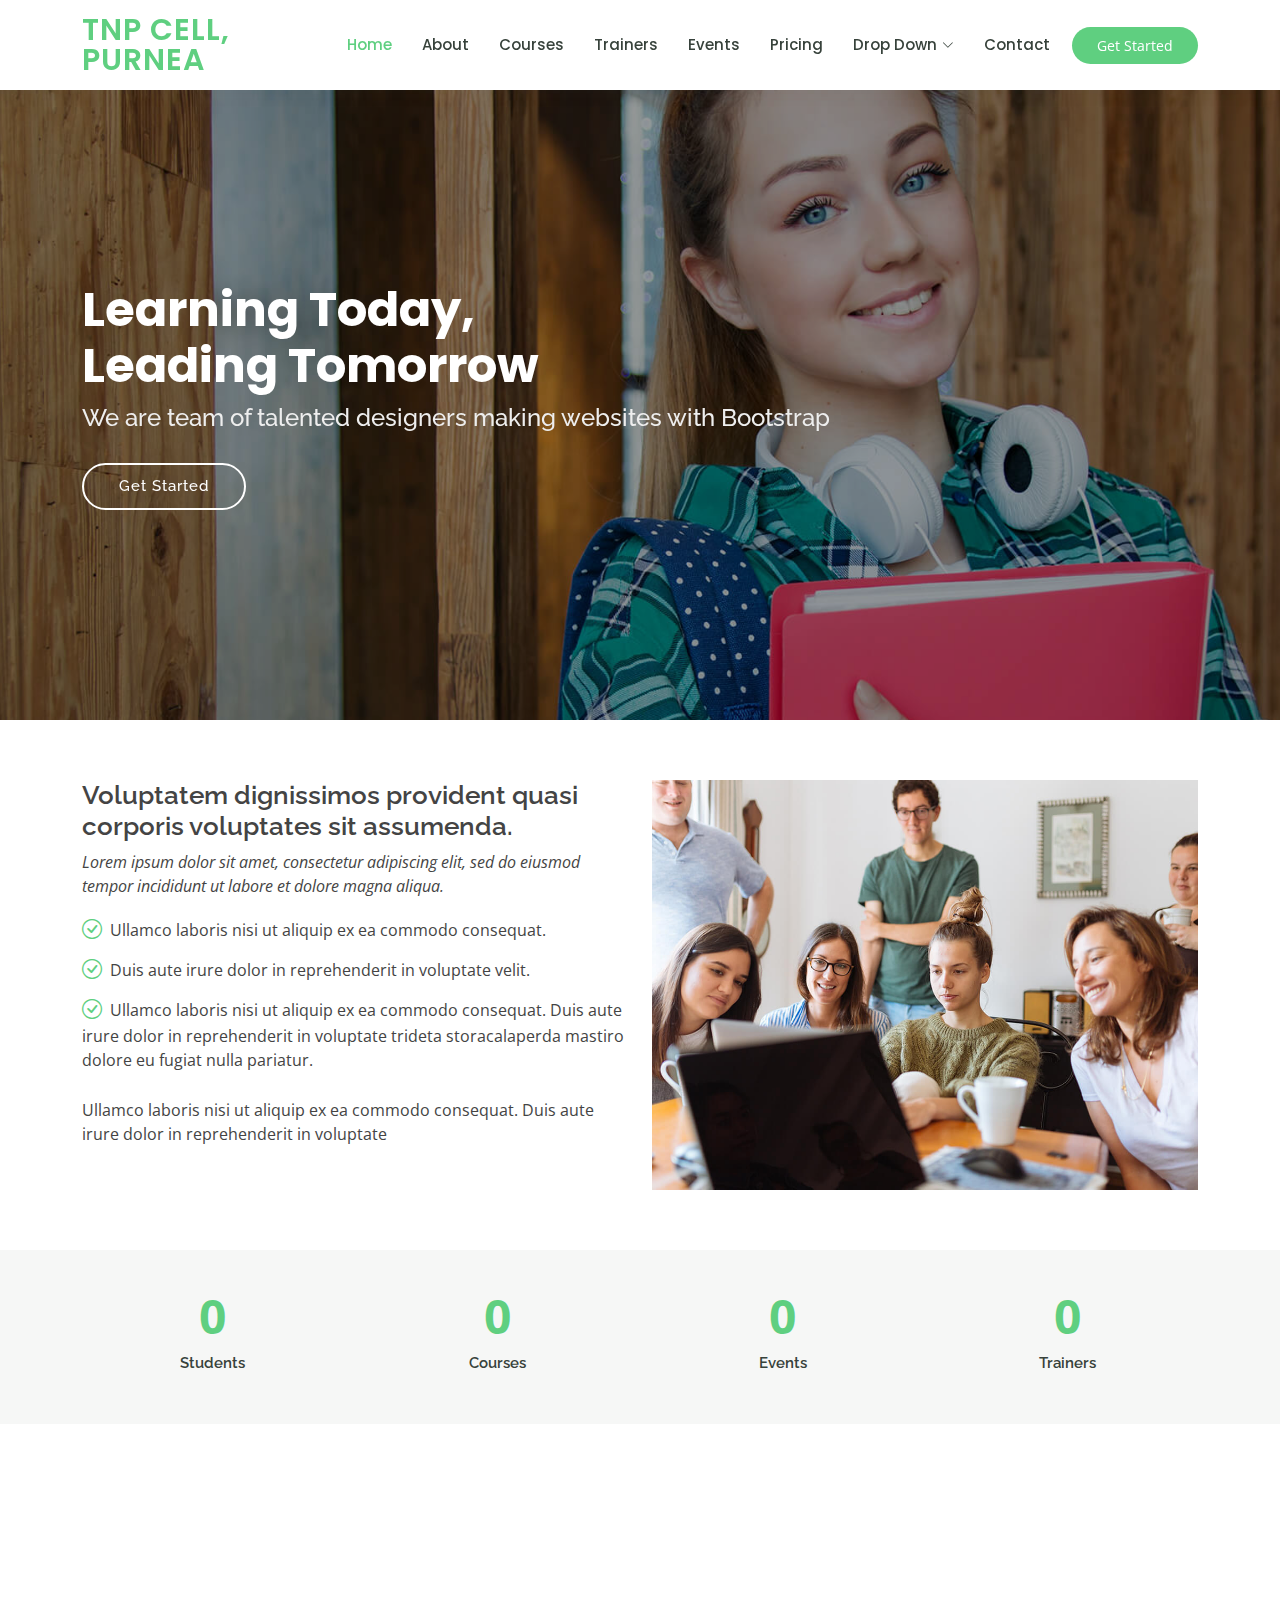
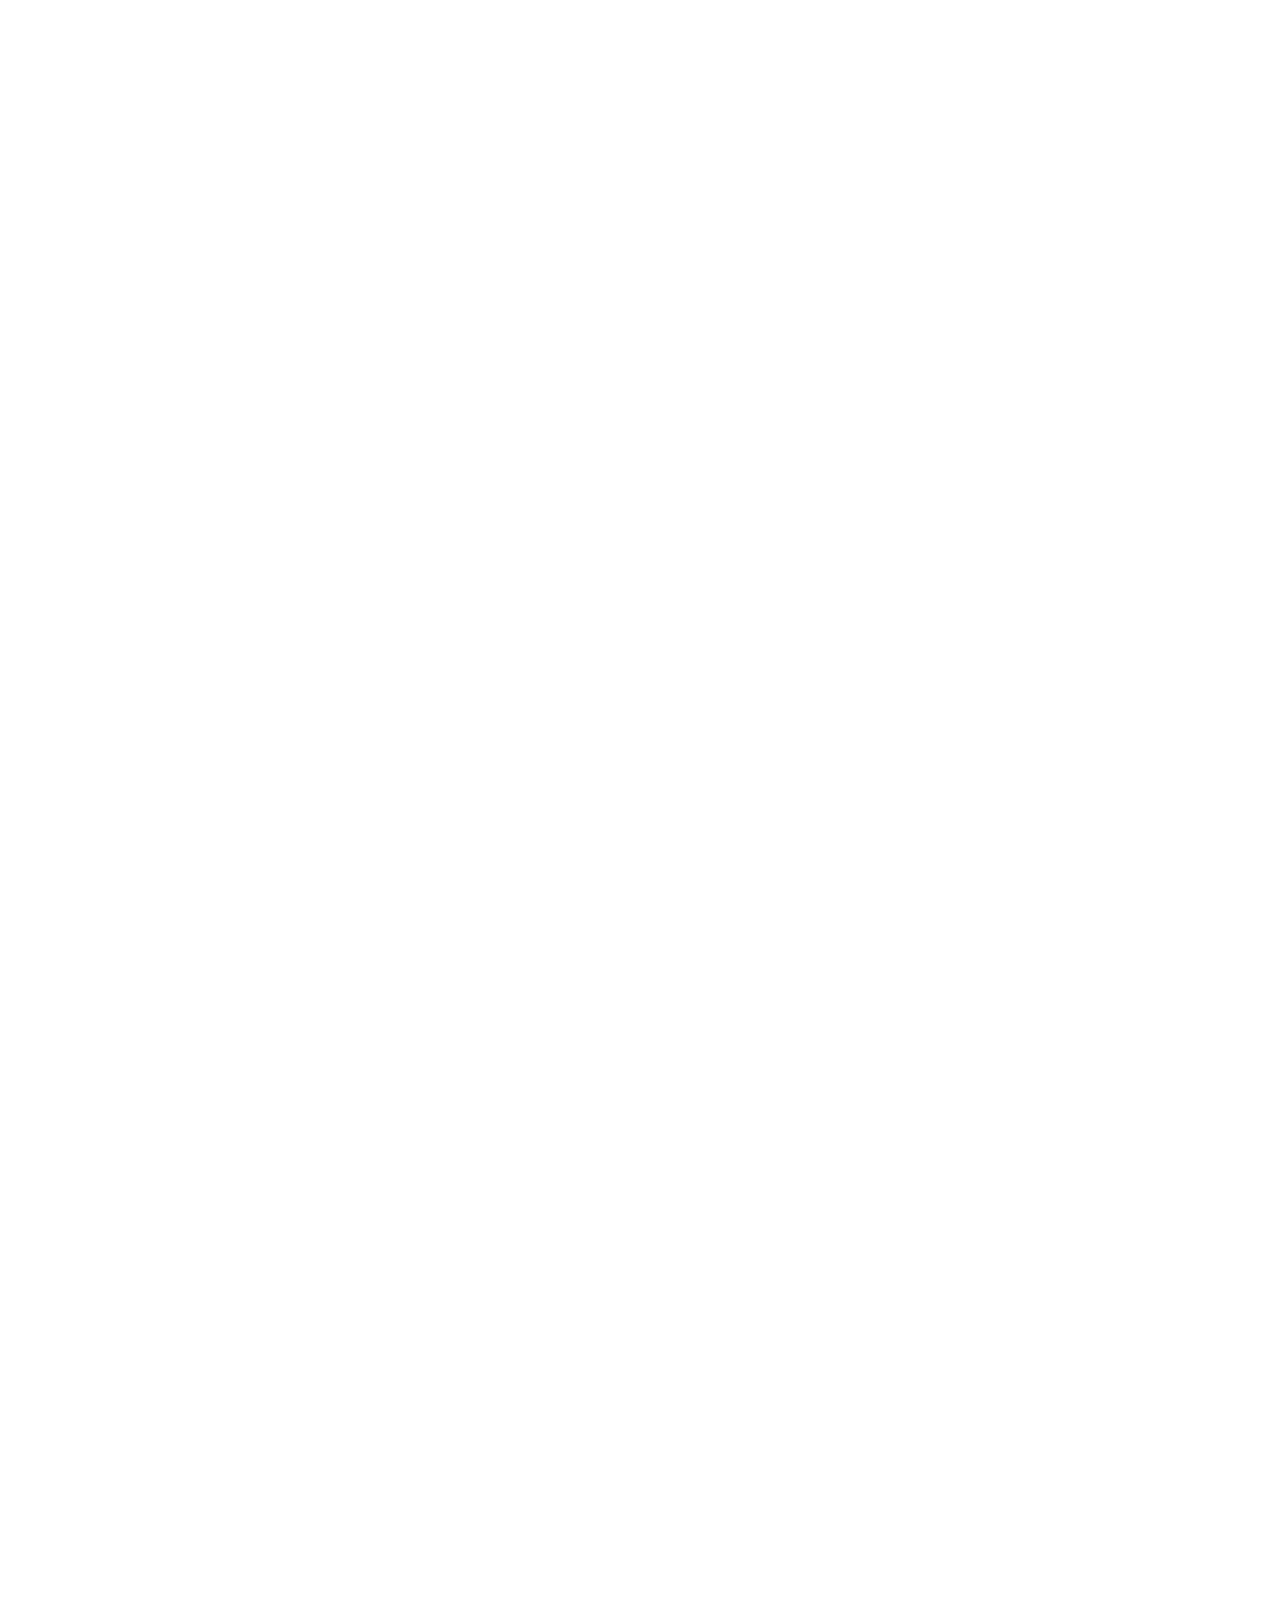
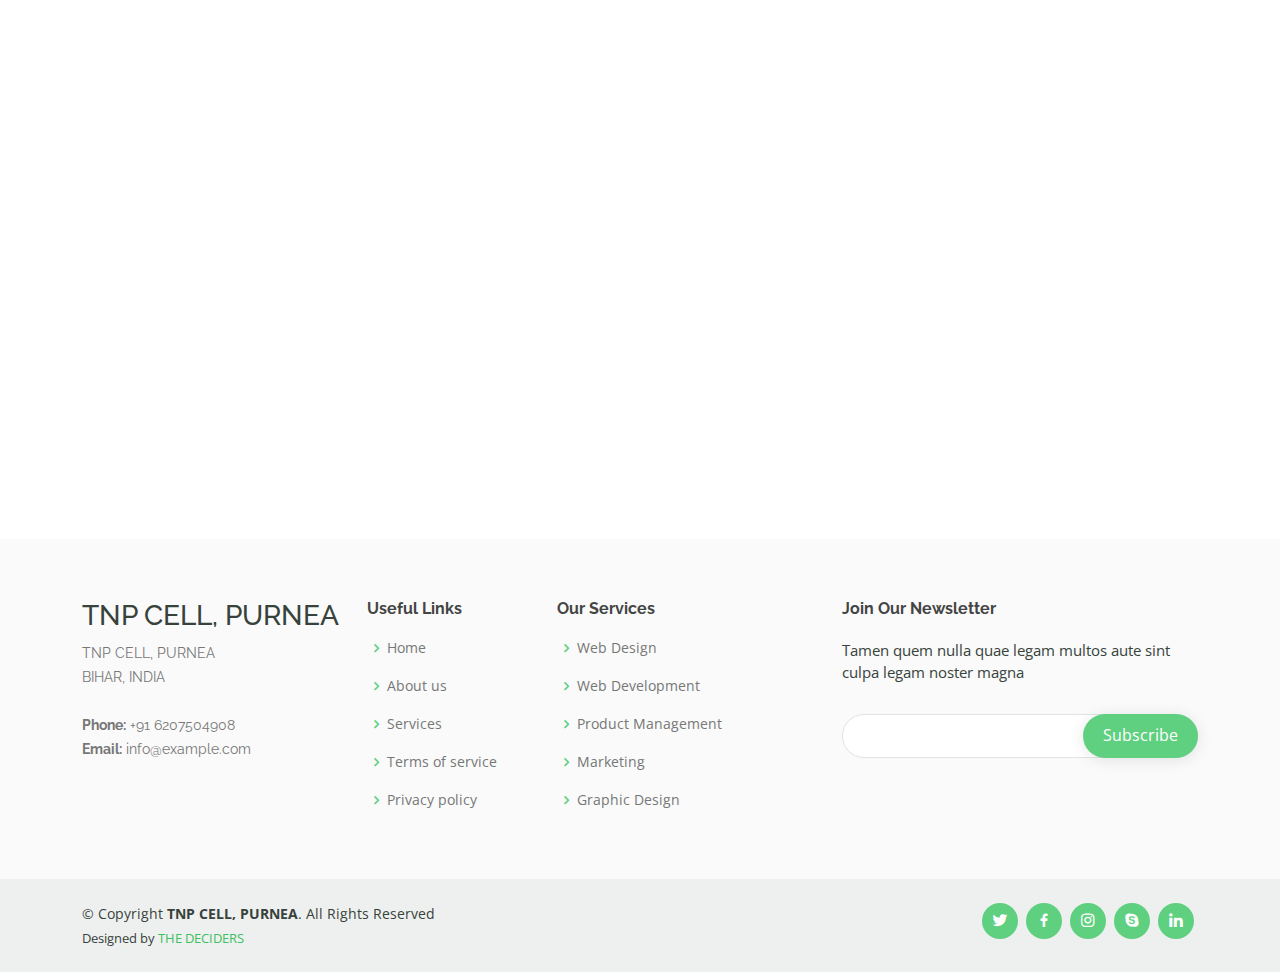
<file: index.html>
<!DOCTYPE html>
<html lang="en">
  <head>
    <meta charset="utf-8" />
    <meta content="width=device-width, initial-scale=1.0" name="viewport" />

    <title>TNP CELL, PURNEA - Home</title>
    <meta content="" name="description" />
    <meta content="" name="keywords" />

    <!-- Favicons -->
    <link href="assets/img/logo.png" rel="icon" />
    <link href="assets/img/logo.png" rel="apple-touch-icon" />
    <!-- Google Fonts -->
    <link
      href="https://fonts.googleapis.com/css?family=Open+Sans:300,300i,400,400i,600,600i,700,700i|Raleway:300,300i,400,400i,500,500i,600,600i,700,700i|Poppins:300,300i,400,400i,500,500i,600,600i,700,700i"
      rel="stylesheet"
    />

    <!-- Vendor CSS Files -->
    <link href="assets/vendor/animate.css/animate.min.css" rel="stylesheet" />
    <link href="assets/vendor/aos/aos.css" rel="stylesheet" />
    <link
      href="assets/vendor/bootstrap/css/bootstrap.min.css"
      rel="stylesheet"
    />
    <link
      href="assets/vendor/bootstrap-icons/bootstrap-icons.css"
      rel="stylesheet"
    />
    <link href="assets/vendor/boxicons/css/boxicons.min.css" rel="stylesheet" />
    <link href="assets/vendor/remixicon/remixicon.css" rel="stylesheet" />
    <link href="assets/vendor/swiper/swiper-bundle.min.css" rel="stylesheet" />

    <!-- Template Main CSS File -->
    <link href="assets/css/style.css" rel="stylesheet" />
  </head>

  <body>
    <!-- ======= Header ======= -->
    <header id="header" class="fixed-top">
      <div class="container d-flex align-items-center">
        <h1 class="logo me-auto"><a href="index.html">TNP CELL, PURNEA</a></h1>
        <!-- Uncomment below if you prefer to use an image logo -->
        <!-- <a href="index.html" class="logo me-auto"><img src="assets/img/logo.png" alt="" class="img-fluid"></a>-->

        <nav id="navbar" class="navbar order-last order-lg-0">
          <ul>
            <li><a class="active" href="index.html">Home</a></li>
            <li><a href="about.html">About</a></li>
            <li><a href="courses.html">Courses</a></li>
            <li><a href="trainers.html">Trainers</a></li>
            <li><a href="events.html">Events</a></li>
            <li><a href="pricing.html">Pricing</a></li>

            <li class="dropdown">
              <a href="#"
                ><span>Drop Down</span> <i class="bi bi-chevron-down"></i
              ></a>
              <ul>
                <li><a href="#">Drop Down 1</a></li>
                <li class="dropdown">
                  <a href="#"
                    ><span>Deep Drop Down</span>
                    <i class="bi bi-chevron-right"></i
                  ></a>
                  <ul>
                    <li><a href="#">Deep Drop Down 1</a></li>
                    <li><a href="#">Deep Drop Down 2</a></li>
                    <li><a href="#">Deep Drop Down 3</a></li>
                    <li><a href="#">Deep Drop Down 4</a></li>
                    <li><a href="#">Deep Drop Down 5</a></li>
                  </ul>
                </li>
                <li><a href="#">Drop Down 2</a></li>
                <li><a href="#">Drop Down 3</a></li>
                <li><a href="#">Drop Down 4</a></li>
              </ul>
            </li>
            <li><a href="contact.html">Contact</a></li>
          </ul>
          <i class="bi bi-list mobile-nav-toggle"></i>
        </nav>
        <!-- .navbar -->

        <a href="courses.html" class="get-started-btn">Get Started</a>
      </div>
    </header>
    <!-- End Header -->

    <!-- ======= Hero Section ======= -->
    <section id="hero" class="d-flex justify-content-center align-items-center">
      <div
        class="container position-relative"
        data-aos="zoom-in"
        data-aos-delay="100"
      >
        <h1>Learning Today,<br />Leading Tomorrow</h1>
        <h2>
          We are team of talented designers making websites with Bootstrap
        </h2>
        <a href="courses.html" class="btn-get-started">Get Started</a>
      </div>
    </section>
    <!-- End Hero -->

    <main id="main">
      <!-- ======= About Section ======= -->
      <section id="about" class="about">
        <div class="container" data-aos="fade-up">
          <div class="row">
            <div
              class="col-lg-6 order-1 order-lg-2"
              data-aos="fade-left"
              data-aos-delay="100"
            >
              <img src="assets/img/about.jpg" class="img-fluid" alt="" />
            </div>
            <div class="col-lg-6 pt-4 pt-lg-0 order-2 order-lg-1 content">
              <h3>
                Voluptatem dignissimos provident quasi corporis voluptates sit
                assumenda.
              </h3>
              <p class="fst-italic">
                Lorem ipsum dolor sit amet, consectetur adipiscing elit, sed do
                eiusmod tempor incididunt ut labore et dolore magna aliqua.
              </p>
              <ul>
                <li>
                  <i class="bi bi-check-circle"></i> Ullamco laboris nisi ut
                  aliquip ex ea commodo consequat.
                </li>
                <li>
                  <i class="bi bi-check-circle"></i> Duis aute irure dolor in
                  reprehenderit in voluptate velit.
                </li>
                <li>
                  <i class="bi bi-check-circle"></i> Ullamco laboris nisi ut
                  aliquip ex ea commodo consequat. Duis aute irure dolor in
                  reprehenderit in voluptate trideta storacalaperda mastiro
                  dolore eu fugiat nulla pariatur.
                </li>
              </ul>
              <p>
                Ullamco laboris nisi ut aliquip ex ea commodo consequat. Duis
                aute irure dolor in reprehenderit in voluptate
              </p>
            </div>
          </div>
        </div>
      </section>
      <!-- End About Section -->

      <!-- ======= Counts Section ======= -->
      <section id="counts" class="counts section-bg">
        <div class="container">
          <div class="row counters">
            <div class="col-lg-3 col-6 text-center">
              <span
                data-purecounter-start="0"
                data-purecounter-end="1232"
                data-purecounter-duration="1"
                class="purecounter"
              ></span>
              <p>Students</p>
            </div>

            <div class="col-lg-3 col-6 text-center">
              <span
                data-purecounter-start="0"
                data-purecounter-end="64"
                data-purecounter-duration="1"
                class="purecounter"
              ></span>
              <p>Courses</p>
            </div>

            <div class="col-lg-3 col-6 text-center">
              <span
                data-purecounter-start="0"
                data-purecounter-end="42"
                data-purecounter-duration="1"
                class="purecounter"
              ></span>
              <p>Events</p>
            </div>

            <div class="col-lg-3 col-6 text-center">
              <span
                data-purecounter-start="0"
                data-purecounter-end="15"
                data-purecounter-duration="1"
                class="purecounter"
              ></span>
              <p>Trainers</p>
            </div>
          </div>
        </div>
      </section>
      <!-- End Counts Section -->

      <!-- ======= Why Us Section ======= -->
      <section id="why-us" class="why-us">
        <div class="container" data-aos="fade-up">
          <div class="row">
            <div class="col-lg-4 d-flex align-items-stretch">
              <div class="content">
                <h3>Why Choose Mentor?</h3>
                <p>
                  Lorem ipsum dolor sit amet, consectetur adipiscing elit, sed
                  do eiusmod tempor incididunt ut labore et dolore magna aliqua.
                  Duis aute irure dolor in reprehenderit Asperiores dolores sed
                  et. Tenetur quia eos. Autem tempore quibusdam vel
                  necessitatibus optio ad corporis.
                </p>
                <div class="text-center">
                  <a href="about.html" class="more-btn"
                    >Learn More <i class="bx bx-chevron-right"></i
                  ></a>
                </div>
              </div>
            </div>
            <div
              class="col-lg-8 d-flex align-items-stretch"
              data-aos="zoom-in"
              data-aos-delay="100"
            >
              <div class="icon-boxes d-flex flex-column justify-content-center">
                <div class="row">
                  <div class="col-xl-4 d-flex align-items-stretch">
                    <div class="icon-box mt-4 mt-xl-0">
                      <i class="bx bx-receipt"></i>
                      <h4>Corporis voluptates sit</h4>
                      <p>
                        Consequuntur sunt aut quasi enim aliquam quae harum
                        pariatur laboris nisi ut aliquip
                      </p>
                    </div>
                  </div>
                  <div class="col-xl-4 d-flex align-items-stretch">
                    <div class="icon-box mt-4 mt-xl-0">
                      <i class="bx bx-cube-alt"></i>
                      <h4>Ullamco laboris ladore pan</h4>
                      <p>
                        Excepteur sint occaecat cupidatat non proident, sunt in
                        culpa qui officia deserunt
                      </p>
                    </div>
                  </div>
                  <div class="col-xl-4 d-flex align-items-stretch">
                    <div class="icon-box mt-4 mt-xl-0">
                      <i class="bx bx-images"></i>
                      <h4>Labore consequatur</h4>
                      <p>
                        Aut suscipit aut cum nemo deleniti aut omnis. Doloribus
                        ut maiores omnis facere
                      </p>
                    </div>
                  </div>
                </div>
              </div>
              <!-- End .content-->
            </div>
          </div>
        </div>
      </section>
      <!-- End Why Us Section -->

      <!-- ======= Features Section ======= -->
      <section id="features" class="features">
        <div class="container" data-aos="fade-up">
          <div class="row" data-aos="zoom-in" data-aos-delay="100">
            <div class="col-lg-3 col-md-4">
              <div class="icon-box">
                <i class="ri-store-line" style="color: #ffbb2c"></i>
                <h3><a href="">Lorem Ipsum</a></h3>
              </div>
            </div>
            <div class="col-lg-3 col-md-4 mt-4 mt-md-0">
              <div class="icon-box">
                <i class="ri-bar-chart-box-line" style="color: #5578ff"></i>
                <h3><a href="">Dolor Sitema</a></h3>
              </div>
            </div>
            <div class="col-lg-3 col-md-4 mt-4 mt-md-0">
              <div class="icon-box">
                <i class="ri-calendar-todo-line" style="color: #e80368"></i>
                <h3><a href="">Sed perspiciatis</a></h3>
              </div>
            </div>
            <div class="col-lg-3 col-md-4 mt-4 mt-lg-0">
              <div class="icon-box">
                <i class="ri-paint-brush-line" style="color: #e361ff"></i>
                <h3><a href="">Magni Dolores</a></h3>
              </div>
            </div>
            <div class="col-lg-3 col-md-4 mt-4">
              <div class="icon-box">
                <i class="ri-database-2-line" style="color: #47aeff"></i>
                <h3><a href="">Nemo Enim</a></h3>
              </div>
            </div>
            <div class="col-lg-3 col-md-4 mt-4">
              <div class="icon-box">
                <i class="ri-gradienter-line" style="color: #ffa76e"></i>
                <h3><a href="">Eiusmod Tempor</a></h3>
              </div>
            </div>
            <div class="col-lg-3 col-md-4 mt-4">
              <div class="icon-box">
                <i class="ri-file-list-3-line" style="color: #11dbcf"></i>
                <h3><a href="">Midela Teren</a></h3>
              </div>
            </div>
            <div class="col-lg-3 col-md-4 mt-4">
              <div class="icon-box">
                <i class="ri-price-tag-2-line" style="color: #4233ff"></i>
                <h3><a href="">Pira Neve</a></h3>
              </div>
            </div>
            <div class="col-lg-3 col-md-4 mt-4">
              <div class="icon-box">
                <i class="ri-anchor-line" style="color: #b2904f"></i>
                <h3><a href="">Dirada Pack</a></h3>
              </div>
            </div>
            <div class="col-lg-3 col-md-4 mt-4">
              <div class="icon-box">
                <i class="ri-disc-line" style="color: #b20969"></i>
                <h3><a href="">Moton Ideal</a></h3>
              </div>
            </div>
            <div class="col-lg-3 col-md-4 mt-4">
              <div class="icon-box">
                <i class="ri-base-station-line" style="color: #ff5828"></i>
                <h3><a href="">Verdo Park</a></h3>
              </div>
            </div>
            <div class="col-lg-3 col-md-4 mt-4">
              <div class="icon-box">
                <i class="ri-fingerprint-line" style="color: #29cc61"></i>
                <h3><a href="">Flavor Nivelanda</a></h3>
              </div>
            </div>
          </div>
        </div>
      </section>
      <!-- End Features Section -->

      <!-- ======= Popular Courses Section ======= -->
      <section id="popular-courses" class="courses">
        <div class="container" data-aos="fade-up">
          <div class="section-title">
            <h2>Courses</h2>
            <p>Popular Courses</p>
          </div>

          <div class="row" data-aos="zoom-in" data-aos-delay="100">
            <div class="col-lg-4 col-md-6 d-flex align-items-stretch">
              <div class="course-item">
                <img
                  src="assets/img/course-1.jpg"
                  class="img-fluid"
                  alt="..."
                />
                <div class="course-content">
                  <div
                    class="d-flex justify-content-between align-items-center mb-3"
                  >
                    <h4>Web Development</h4>
                    <p class="price">$169</p>
                  </div>

                  <h3><a href="course-details.html">Website Design</a></h3>
                  <p>
                    Et architecto provident deleniti facere repellat nobis iste.
                    Id facere quia quae dolores dolorem tempore.
                  </p>
                  <div
                    class="trainer d-flex justify-content-between align-items-center"
                  >
                    <div class="trainer-profile d-flex align-items-center">
                      <img
                        src="assets/img/trainers/trainer-1.jpg"
                        class="img-fluid"
                        alt=""
                      />
                      <span>Antonio</span>
                    </div>
                    <div class="trainer-rank d-flex align-items-center">
                      <i class="bx bx-user"></i>&nbsp;50 &nbsp;&nbsp;
                      <i class="bx bx-heart"></i>&nbsp;65
                    </div>
                  </div>
                </div>
              </div>
            </div>
            <!-- End Course Item-->

            <div
              class="col-lg-4 col-md-6 d-flex align-items-stretch mt-4 mt-md-0"
            >
              <div class="course-item">
                <img
                  src="assets/img/course-2.jpg"
                  class="img-fluid"
                  alt="..."
                />
                <div class="course-content">
                  <div
                    class="d-flex justify-content-between align-items-center mb-3"
                  >
                    <h4>Marketing</h4>
                    <p class="price">$250</p>
                  </div>

                  <h3>
                    <a href="course-details.html">Search Engine Optimization</a>
                  </h3>
                  <p>
                    Et architecto provident deleniti facere repellat nobis iste.
                    Id facere quia quae dolores dolorem tempore.
                  </p>
                  <div
                    class="trainer d-flex justify-content-between align-items-center"
                  >
                    <div class="trainer-profile d-flex align-items-center">
                      <img
                        src="assets/img/trainers/trainer-2.jpg"
                        class="img-fluid"
                        alt=""
                      />
                      <span>Lana</span>
                    </div>
                    <div class="trainer-rank d-flex align-items-center">
                      <i class="bx bx-user"></i>&nbsp;35 &nbsp;&nbsp;
                      <i class="bx bx-heart"></i>&nbsp;42
                    </div>
                  </div>
                </div>
              </div>
            </div>
            <!-- End Course Item-->

            <div
              class="col-lg-4 col-md-6 d-flex align-items-stretch mt-4 mt-lg-0"
            >
              <div class="course-item">
                <img
                  src="assets/img/course-3.jpg"
                  class="img-fluid"
                  alt="..."
                />
                <div class="course-content">
                  <div
                    class="d-flex justify-content-between align-items-center mb-3"
                  >
                    <h4>Content</h4>
                    <p class="price">$180</p>
                  </div>

                  <h3><a href="course-details.html">Copywriting</a></h3>
                  <p>
                    Et architecto provident deleniti facere repellat nobis iste.
                    Id facere quia quae dolores dolorem tempore.
                  </p>
                  <div
                    class="trainer d-flex justify-content-between align-items-center"
                  >
                    <div class="trainer-profile d-flex align-items-center">
                      <img
                        src="assets/img/trainers/trainer-3.jpg"
                        class="img-fluid"
                        alt=""
                      />
                      <span>Brandon</span>
                    </div>
                    <div class="trainer-rank d-flex align-items-center">
                      <i class="bx bx-user"></i>&nbsp;20 &nbsp;&nbsp;
                      <i class="bx bx-heart"></i>&nbsp;85
                    </div>
                  </div>
                </div>
              </div>
            </div>
            <!-- End Course Item-->
          </div>
        </div>
      </section>
      <!-- End Popular Courses Section -->

      <!-- ======= Trainers Section ======= -->
      <section id="trainers" class="trainers">
        <div class="container" data-aos="fade-up">
          <div class="row" data-aos="zoom-in" data-aos-delay="100">
            <div class="col-lg-4 col-md-6 d-flex align-items-stretch">
              <div class="member">
                <img
                  src="assets/img/trainers/trainer-1.jpg"
                  class="img-fluid"
                  alt=""
                />
                <div class="member-content">
                  <h4>Walter White</h4>
                  <span>Web Development</span>
                  <p>
                    Magni qui quod omnis unde et eos fuga et exercitationem.
                    Odio veritatis perspiciatis quaerat qui aut aut aut
                  </p>
                  <div class="social">
                    <a href=""><i class="bi bi-twitter"></i></a>
                    <a href=""><i class="bi bi-facebook"></i></a>
                    <a href=""><i class="bi bi-instagram"></i></a>
                    <a href=""><i class="bi bi-linkedin"></i></a>
                  </div>
                </div>
              </div>
            </div>

            <div class="col-lg-4 col-md-6 d-flex align-items-stretch">
              <div class="member">
                <img
                  src="assets/img/trainers/trainer-2.jpg"
                  class="img-fluid"
                  alt=""
                />
                <div class="member-content">
                  <h4>Sarah Jhinson</h4>
                  <span>Marketing</span>
                  <p>
                    Repellat fugiat adipisci nemo illum nesciunt voluptas
                    repellendus. In architecto rerum rerum temporibus
                  </p>
                  <div class="social">
                    <a href=""><i class="bi bi-twitter"></i></a>
                    <a href=""><i class="bi bi-facebook"></i></a>
                    <a href=""><i class="bi bi-instagram"></i></a>
                    <a href=""><i class="bi bi-linkedin"></i></a>
                  </div>
                </div>
              </div>
            </div>

            <div class="col-lg-4 col-md-6 d-flex align-items-stretch">
              <div class="member">
                <img
                  src="assets/img/trainers/trainer-3.jpg"
                  class="img-fluid"
                  alt=""
                />
                <div class="member-content">
                  <h4>William Anderson</h4>
                  <span>Content</span>
                  <p>
                    Voluptas necessitatibus occaecati quia. Earum totam
                    consequuntur qui porro et laborum toro des clara
                  </p>
                  <div class="social">
                    <a href=""><i class="bi bi-twitter"></i></a>
                    <a href=""><i class="bi bi-facebook"></i></a>
                    <a href=""><i class="bi bi-instagram"></i></a>
                    <a href=""><i class="bi bi-linkedin"></i></a>
                  </div>
                </div>
              </div>
            </div>
          </div>
        </div>
      </section>
      <!-- End Trainers Section -->
    </main>
    <!-- End #main -->

    <!-- ======= Footer ======= -->
    <footer id="footer">
      <div class="footer-top">
        <div class="container">
          <div class="row">
            <div class="col-lg-3 col-md-6 footer-contact">
              <h3>TNP CELL, PURNEA</h3>
              <p>
                TNP CELL, PURNEA <br />
                BIHAR, INDIA<br /><br />
                <strong>Phone:</strong> +91 6207504908<br />
                <strong>Email:</strong> info@example.com<br />
              </p>
            </div>

            <div class="col-lg-2 col-md-6 footer-links">
              <h4>Useful Links</h4>
              <ul>
                <li>
                  <i class="bx bx-chevron-right"></i>
                  <a class="active" href="index.html">Home</a>
                </li>
                <li>
                  <i class="bx bx-chevron-right"></i>
                  <a href="about.html">About us</a>
                </li>
                <li>
                  <i class="bx bx-chevron-right"></i>
                  <a href="courses.html">Services</a>
                </li>
                <li>
                  <i class="bx bx-chevron-right"></i>
                  <a href="#">Terms of service</a>
                </li>
                <li>
                  <i class="bx bx-chevron-right"></i>
                  <a href="#">Privacy policy</a>
                </li>
              </ul>
            </div>

            <div class="col-lg-3 col-md-6 footer-links">
              <h4>Our Services</h4>
              <ul>
                <li>
                  <i class="bx bx-chevron-right"></i>
                  <a href="course-details.html">Web Design</a>
                </li>
                <li>
                  <i class="bx bx-chevron-right"></i>
                  <a href="course-details.html">Web Development</a>
                </li>
                <li>
                  <i class="bx bx-chevron-right"></i>
                  <a href="course-details.html">Product Management</a>
                </li>
                <li>
                  <i class="bx bx-chevron-right"></i>
                  <a href="course-details.html">Marketing</a>
                </li>
                <li>
                  <i class="bx bx-chevron-right"></i>
                  <a href="course-details.html">Graphic Design</a>
                </li>
              </ul>
            </div>

            <div class="col-lg-4 col-md-6 footer-newsletter">
              <h4>Join Our Newsletter</h4>
              <p>
                Tamen quem nulla quae legam multos aute sint culpa legam noster
                magna
              </p>
              <form action="" method="post">
                <input type="email" name="email" /><input
                  type="submit"
                  value="Subscribe"
                />
              </form>
            </div>
          </div>
        </div>
      </div>

      <div class="container d-md-flex py-4">
        <div class="me-md-auto text-center text-md-start">
          <div class="copyright">
            &copy; Copyright <strong><span>TNP CELL, PURNEA</span></strong
            >. All Rights Reserved
          </div>
          <div class="credits">Designed by <a href="#">THE DECIDERS</a></div>
        </div>
        <div class="social-links text-center text-md-right pt-3 pt-md-0">
          <a href="#" class="twitter"><i class="bx bxl-twitter"></i></a>
          <a href="#" class="facebook"><i class="bx bxl-facebook"></i></a>
          <a href="#" class="instagram"><i class="bx bxl-instagram"></i></a>
          <a href="#" class="google-plus"><i class="bx bxl-skype"></i></a>
          <a href="#" class="linkedin"><i class="bx bxl-linkedin"></i></a>
        </div>
      </div>
    </footer>
    <!-- End Footer -->

    <div id="preloader"></div>
    <a
      href="#"
      class="back-to-top d-flex align-items-center justify-content-center"
      ><i class="bi bi-arrow-up-short"></i
    ></a>

    <!-- Vendor JS Files -->
    <script src="assets/vendor/purecounter/purecounter_vanilla.js"></script>
    <script src="assets/vendor/aos/aos.js"></script>
    <script src="assets/vendor/bootstrap/js/bootstrap.bundle.min.js"></script>
    <script src="assets/vendor/swiper/swiper-bundle.min.js"></script>
    <script src="assets/vendor/php-email-form/validate.js"></script>

    <!-- Template Main JS File -->
    <script src="assets/js/main.js"></script>
  </body>
</html>
</file>
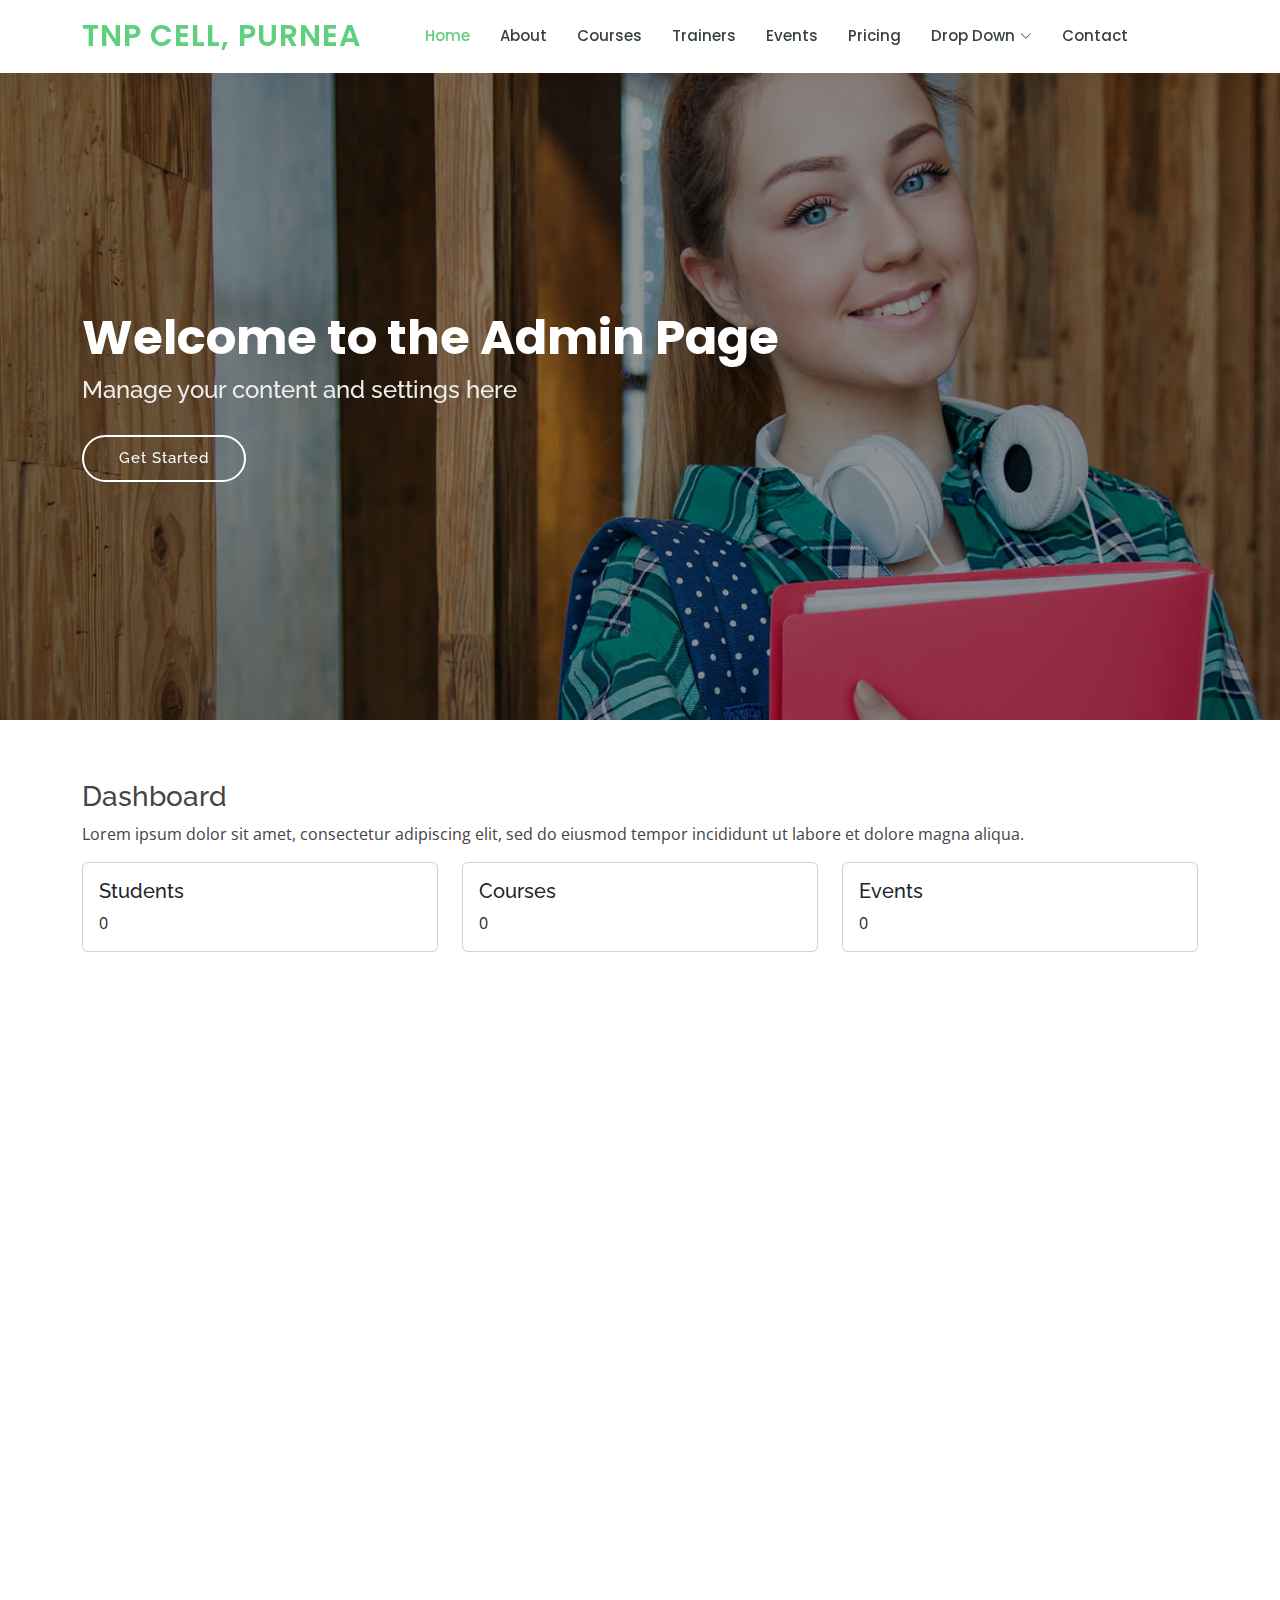
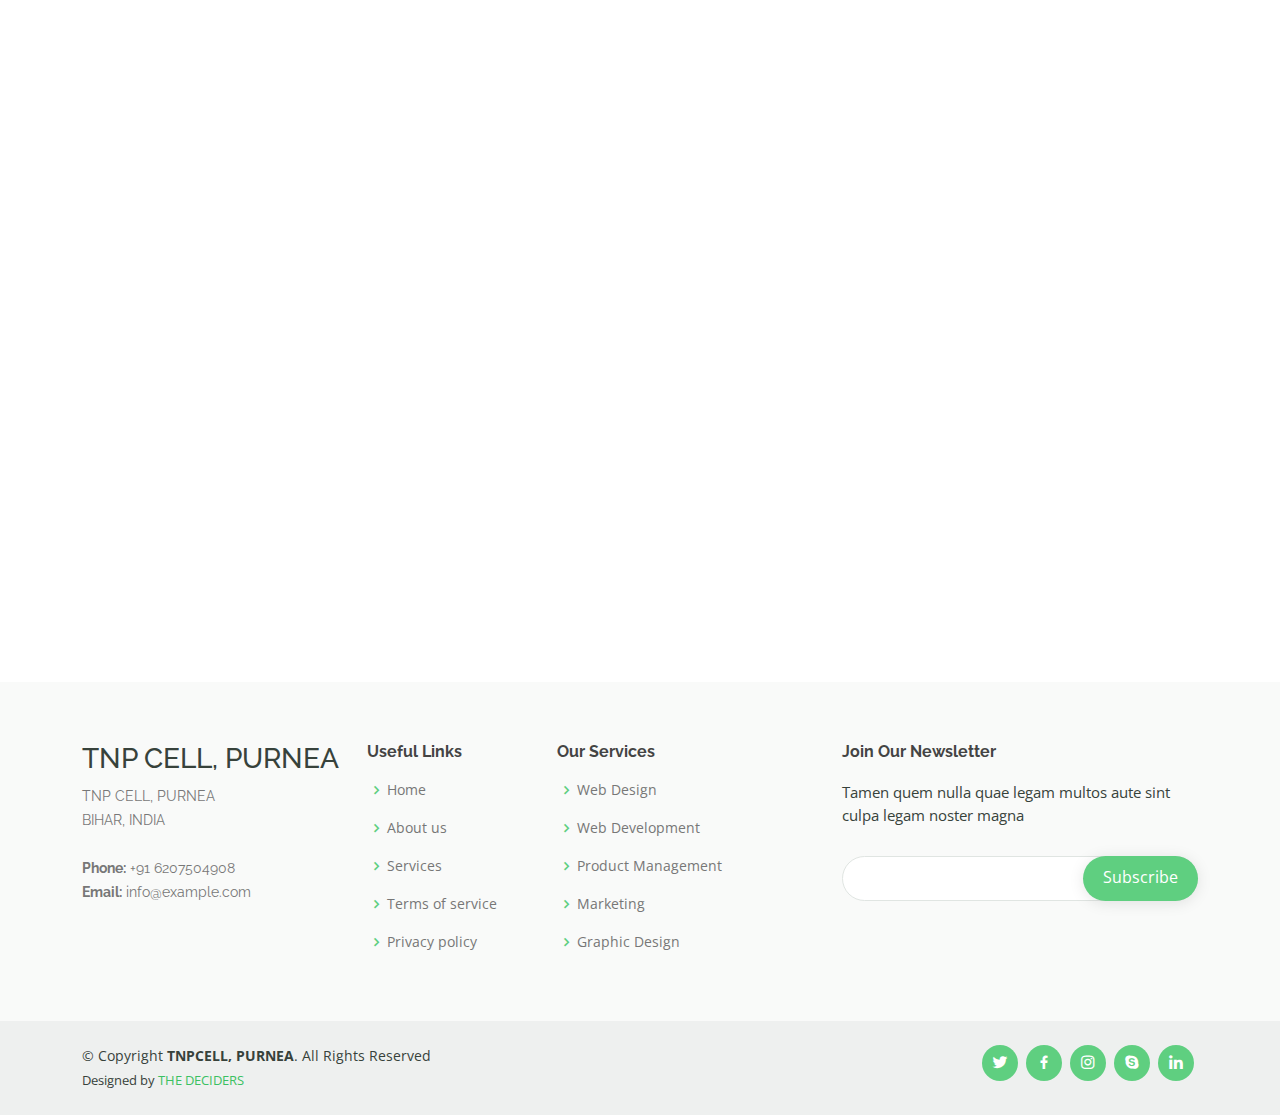
<file: admin-page.html>
<!DOCTYPE html>
<html lang="en">
  <head>
    <meta charset="utf-8" />
    <meta content="width=device-width, initial-scale=1.0" name="viewport" />
    <title>TNP CELL, PURNEA - Admin Page</title>
    <meta content="" name="description" />
    <meta content="" name="keywords" />

    <!-- Favicons -->
    <link href="assets/img/logo.png" rel="icon" />
    <link href="assets/img/logo.png" rel="apple-touch-icon" />

    <!-- font awesome cdn link  -->
    <link
      rel="stylesheet"
      href="https://cdnjs.cloudflare.com/ajax/libs/font-awesome/6.5.1/css/all.min.css"
      integrity="sha512-DTOQO9RWCH3ppGqcWaEA1BIZOC6xxalwEsw9c2QQeAIftl+Vegovlnee1c9QX4TctnWMn13TZye+giMm8e2LwA=="
      crossorigin="anonymous"
      referrerpolicy="no-referrer"
    />
    <!-- Google Fonts -->
    <link
      href="https://fonts.googleapis.com/css?family=Open+Sans:300,300i,400,400i,600,600i,700,700i|Raleway:300,300i,400,400i,500,500i,600,600i,700,700i|Poppins:300,300i,400,400i,500,500i,600,600i,700,700i"
      rel="stylesheet"
    />

    <!-- Vendor CSS Files -->
    <link href="assets/vendor/animate.css/animate.min.css" rel="stylesheet" />
    <link href="assets/vendor/aos/aos.css" rel="stylesheet" />
    <link
      href="assets/vendor/bootstrap/css/bootstrap.min.css"
      rel="stylesheet"
    />
    <link
      href="assets/vendor/bootstrap-icons/bootstrap-icons.css"
      rel="stylesheet"
    />
    <link href="assets/vendor/boxicons/css/boxicons.min.css" rel="stylesheet" />
    <link href="assets/vendor/remixicon/remixicon.css" rel="stylesheet" />
    <link href="assets/vendor/swiper/swiper-bundle.min.css" rel="stylesheet" />

    <!-- Template Main CSS File -->
    <link href="assets/css/style.css" rel="stylesheet" />
  </head>
  <body>
    <!-- ======= Header ======= -->
    <header id="header" class="fixed-top">
      <div class="container d-flex align-items-center">
        <h1 class="logo me-auto"><a href="index.html">TNP CELL, PURNEA</a></h1>
        <!-- Uncomment below if you prefer to use an image logo -->
        <!-- <a href="index.html" class="logo me-auto"><img src="assets/img/logo.png" alt="" class="img-fluid"></a>-->

        <nav id="navbar" class="navbar order-last order-lg-0">
          <ul>
            <li><a class="active" href="#">Home</a></li>
            <li><a href="#">About</a></li>
            <li><a href="#">Courses</a></li>
            <li><a href="#">Trainers</a></li>
            <li><a href="#">Events</a></li>
            <li><a href="#">Pricing</a></li>
            <li class="dropdown">
              <a href="#"
                ><span>Drop Down</span> <i class="bi bi-chevron-down"></i
              ></a>
              <ul>
                <li><a href="#">Drop Down 1</a></li>
                <li class="dropdown">
                  <a href="#"
                    ><span>Deep Drop Down</span
                    ><i class="bi bi-chevron-right"></i
                  ></a>
                  <ul>
                    <li><a href="#">Deep Drop Down 1</a></li>
                    <li><a href="#">Deep Drop Down 2</a></li>
                    <li><a href="#">Deep Drop Down 3</a></li>
                    <li><a href="#">Deep Drop Down 4</a></li>
                    <li><a href="#">Deep Drop Down 5</a></li>
                  </ul>
                </li>
                <li><a href="#">Drop Down 2</a></li>
                <li><a href="#">Drop Down 3</a></li>
                <li><a href="#">Drop Down 4</a></li>
              </ul>
            </li>
            <li><a href="#">Contact</a></li>
            <li>
              <a href="#" id="user-btn"><i class="fa-solid fa-user"></i></a>
            </li>
            <li>
              <a href="#" id="toggle-btn"><i class="fas fa-sun"></i></a>
            </li>
          </ul>
          <i class="bi bi-list mobile-nav-toggle"></i>
        </nav>
        <!-- .navbar -->

        <!-- <a href="courses.html" class="get-started-btn">Get Started</a> -->
      </div>
    </header>
    <!-- End Header -->

    <!-- ======= Hero Section ======= -->
    <section id="hero" class="d-flex justify-content-center align-items-center">
      <div
        class="container position-relative"
        data-aos="zoom-in"
        data-aos-delay="100"
      >
        <h1>Welcome to the Admin Page</h1>
        <h2>Manage your content and settings here</h2>
        <a href="#" class="btn-get-started">Get Started</a>
      </div>
    </section>
    <!-- End Hero -->

    <main id="main">
      <!-- ======= Dashboard Section ======= -->
      <section id="dashboard" class="dashboard">
        <div class="container" data-aos="fade-up">
          <div class="row">
            <div class="col-lg-12">
              <h3>Dashboard</h3>
              <p>
                Lorem ipsum dolor sit amet, consectetur adipiscing elit, sed do
                eiusmod tempor incididunt ut labore et dolore magna aliqua.
              </p>
              <div class="row">
                <div class="col-lg-4 col-md-6">
                  <div class="card">
                    <div class="card-body">
                      <h5 class="card-title">Students</h5>
                      <p class="card-text">
                        <span
                          data-purecounter-start="0"
                          data-purecounter-end="1232"
                          data-purecounter-duration="1"
                          class="purecounter"
                        ></span>
                      </p>
                    </div>
                  </div>
                </div>

                <div class="col-lg-4 col-md-6">
                  <div class="card">
                    <div class="card-body">
                      <h5 class="card-title">Courses</h5>
                      <p class="card-text">
                        <span
                          data-purecounter-start="0"
                          data-purecounter-end="64"
                          data-purecounter-duration="1"
                          class="purecounter"
                        ></span>
                      </p>
                    </div>
                  </div>
                </div>

                <div class="col-lg-4 col-md-6">
                  <div class="card">
                    <div class="card-body">
                      <h5 class="card-title">Events</h5>
                      <p class="card-text">
                        <span
                          data-purecounter-start="0"
                          data-purecounter-end="42"
                          data-purecounter-duration="1"
                          class="purecounter"
                        ></span>
                      </p>
                    </div>
                  </div>
                </div>
              </div>
            </div>
          </div>
        </div>
      </section>
      <!-- End Dashboard Section -->

      <!-- ======= Manage Courses Section ======= -->
      <section id="manage-courses" class="manage-courses">
        <div class="container" data-aos="fade-up">
          <div class="row">
            <div class="col-lg-12">
              <h3>Manage Courses</h3>
              <p>
                Lorem ipsum dolor sit amet, consectetur adipiscing elit, sed do
                eiusmod tempor incididunt ut labore et dolore magna aliqua.
              </p>
              <div class="row">
                <div class="col-lg-4 col-md-6">
                  <div class="card">
                    <div class="card-body">
                      <h5 class="card-title">Add Course</h5>
                      <p class="card-text">
                        <a href="#" class="btn btn-primary">Add Course</a>
                      </p>
                    </div>
                  </div>
                </div>

                <div class="col-lg-4 col-md-6">
                  <div class="card">
                    <div class="card-body">
                      <h5 class="card-title">Edit Course</h5>
                      <p class="card-text">
                        <a href="#" class="btn btn-primary">Edit Course</a>
                      </p>
                    </div>
                  </div>
                </div>

                <div class="col-lg-4 col-md-6">
                  <div class="card">
                    <div class="card-body">
                      <h5 class="card-title">Delete Course</h5>
                      <p class="card-text">
                        <a href="#" class="btn btn-danger">Delete Course</a>
                      </p>
                    </div>
                  </div>
                </div>
              </div>
            </div>
          </div>
        </div>
      </section>
      <!-- End Manage Courses Section -->

      <!-- ======= Manage Trainers Section ======= -->
      <section id="manage-trainers" class="manage-trainers">
        <div class="container" data-aos="fade-up">
          <div class="row">
            <div class="col-lg-12">
              <h3>Manage Trainers</h3>
              <p>
                Lorem ipsum dolor sit amet, consectetur adipiscing elit, sed do
                eiusmod tempor incididunt ut labore et dolore magna aliqua.
              </p>
              <div class="row">
                <div class="col-lg-4 col-md-6">
                  <div class="card">
                    <div class="card-body">
                      <h5 class="card-title">Add Trainer</h5>
                      <p class="card-text">
                        <a href="#" class="btn btn-primary">Add Trainer</a>
                      </p>
                    </div>
                  </div>
                </div>

                <div class="col-lg-4 col-md-6">
                  <div class="card">
                    <div class="card-body">
                      <h5 class="card-title">Edit Trainer</h5>
                      <p class="card-text">
                        <a href="#" class="btn btn-primary">Edit Trainer</a>
                      </p>
                    </div>
                  </div>
                </div>

                <div class="col-lg-4 col-md-6">
                  <div class="card">
                    <div class="card-body">
                      <h5 class="card-title">Delete Trainer</h5>
                      <p class="card-text">
                        <a href="#" class="btn btn-danger">Delete Trainer</a>
                      </p>
                    </div>
                  </div>
                </div>
              </div>
            </div>
          </div>
        </div>
      </section>
      <!-- End ManageTrainers Section -->

      <!-- ======= Manage Events Section ======= -->
      <section id="manage-events" class="manage-events">
        <div class="container" data-aos="fade-up">
          <div class="row">
            <div class="col-lg-12">
              <h3>Manage Events</h3>
              <p>
                Lorem ipsum dolor sit amet, consectetur adipiscing elit, sed do
                eiusmod tempor incididunt ut labore et dolore magna aliqua.
              </p>
              <div class="row">
                <div class="col-lg-4 col-md-6">
                  <div class="card">
                    <div class="card-body">
                      <h5 class="card-title">Add Event</h5>
                      <p class="card-text">
                        <a href="#" class="btn btn-primary">Add Event</a>
                      </p>
                    </div>
                  </div>
                </div>

                <div class="col-lg-4 col-md-6">
                  <div class="card">
                    <div class="card-body">
                      <h5 class="card-title">Edit Event</h5>
                      <p class="card-text">
                        <a href="#" class="btn btn-primary">Edit Event</a>
                      </p>
                    </div>
                  </div>
                </div>

                <div class="col-lg-4 col-md-6">
                  <div class="card">
                    <div class="card-body">
                      <h5 class="card-title">Delete Event</h5>
                      <p class="card-text">
                        <a href="#" class="btn btn-danger">Delete Event</a>
                      </p>
                    </div>
                  </div>
                </div>
              </div>
            </div>
          </div>
        </div>
      </section>
      <!-- End Manage Events Section -->

      <!-- ======= Manage Settings Section ======= -->
      <section id="manage-settings" class="manage-settings">
        <div class="container" data-aos="fade-up">
          <div class="row">
            <div class="col-lg-12">
              <h3>Manage Settings</h3>
              <p>
                Lorem ipsum dolor sit amet, consectetur adipiscing elit, sed do
                eiusmod tempor incididunt ut labore et dolore magna aliqua.
              </p>
              <div class="row">
                <div class="col-lg-4 col-md-6">
                  <div class="card">
                    <div class="card-body">
                      <h5 class="card-title">Site Title</h5>
                      <p class="card-text">
                        <input
                          type="text"
                          class="form-control"
                          value="TNP CELL, PURNEA"
                        />
                      </p>
                    </div>
                  </div>
                </div>

                <div class="col-lg-4 col-md-6">
                  <div class="card">
                    <div class="card-body">
                      <h5 class="card-title">Site Description</h5>
                      <p class="card-text">
                        <textarea class="form-control" rows="3">
                        TNP CELL, PURNEA - Home</textarea
                        >
                      </p>
                    </div>
                  </div>
                </div>

                <div class="col-lg-4 col-md-6">
                  <div class="card">
                    <div class="card-body">
                      <h5 class="card-title">Site Keywords</h5>
                      <p class="card-text">
                        <input type="text" class="form-control" value="" />
                      </p>
                    </div>
                  </div>
                </div>
              </div>
            </div>
          </div>
        </div>
      </section>
      <!-- End ManageTrainers Section -->
    </main>
    <!-- End #main -->

    <!-- ======= Footer ======= -->
    <footer id="footer">
      <div class="footer-top">
        <div class="container">
          <div class="row">
            <div class="col-lg-3 col-md-6 footer-contact">
              <h3>TNP CELL, PURNEA</h3>
              <p>
                TNP CELL, PURNEA <br />
                BIHAR, INDIA<br /><br />
                <strong>Phone:</strong> +91 6207504908<br />
                <strong>Email:</strong> info@example.com<br />
              </p>
            </div>

            <div class="col-lg-2 col-md-6 footer-links">
              <h4>Useful Links</h4>
              <ul>
                <li>
                  <i class="bx bx-chevron-right"></i>
                  <a class="active" href="#">Home</a>
                </li>
                <li>
                  <i class="bx bx-chevron-right"></i>
                  <a href="#">About us</a>
                </li>
                <li>
                  <i class="bx bx-chevron-right"></i>
                  <a href="#">Services</a>
                </li>
                <li>
                  <i class="bx bx-chevron-right"></i>
                  <a href="#">Terms of service</a>
                </li>
                <li>
                  <i class="bx bx-chevron-right"></i>
                  <a href="#">Privacy policy</a>
                </li>
              </ul>
            </div>

            <div class="col-lg-3 col-md-6 footer-links">
              <h4>Our Services</h4>
              <ul>
                <li>
                  <i class="bx bx-chevron-right"></i>
                  <a href="#">Web Design</a>
                </li>
                <li>
                  <i class="bx bx-chevron-right"></i>
                  <a href="#">Web Development</a>
                </li>
                <li>
                  <i class="bx bx-chevron-right"></i>
                  <a href="#">Product Management</a>
                </li>
                <li>
                  <i class="bx bx-chevron-right"></i>
                  <a href="#">Marketing</a>
                </li>
                <li>
                  <i class="bx bx-chevron-right"></i>
                  <a href="#">Graphic Design</a>
                </li>
              </ul>
            </div>

            <div class="col-lg-4 col-md-6 footer-newsletter">
              <h4>Join Our Newsletter</h4>
              <p>
                Tamen quem nulla quae legam multos aute sint culpa legam noster
                magna
              </p>
              <form action="" method="post">
                <input type="email" name="email" /><input
                  type="submit"
                  value="Subscribe"
                />
              </form>
            </div>
          </div>
        </div>
      </div>

      <div class="container d-md-flex py-4">
        <div class="me-md-auto text-center text-md-start">
          <div class="copyright">
            &copy; Copyright <strong><span>TNPCELL, PURNEA</span></strong
            >. All Rights Reserved
          </div>
          <div class="credits">Designed by <a href="#">THE DECIDERS</a></div>
        </div>
        <div class="social-links text-center text-md-right pt-3 pt-md-0">
          <a href="#" class="twitter"><i class="bx bxl-twitter"></i></a>
          <a href="#" class="facebook"><i class="bx bxl-facebook"></i></a>
          <a href="#" class="instagram"><i class="bx bxl-instagram"></i></a>
          <a href="#" class="google-plus"><i class="bx bxl-skype"></i></a>
          <a href="#" class="linkedin"><i class="bx bxl-linkedin"></i></a>
        </div>
      </div>
    </footer>
    <!-- End Footer -->

    <div id="preloader"></div>
    <a
      href="#"
      class="back-to-top d-flex align-items-center justify-content-center"
      ><i class="bi bi-arrow-up-short"></i
    ></a>

    <!-- Vendor JS Files -->
    <script src="assets/vendor/purecounter/purecounter_vanilla.js"></script>
    <script src="assets/vendor/aos/aos.js"></script>
    <script src="assets/vendor/bootstrap/js/bootstrap.bundle.min.js"></script>
    <script src="assets/vendor/swiper/swiper-bundle.min.js"></script>
    <script src="assets/vendor/php-email-form/validate.js"></script>

    <!-- Template Main JS File -->
    <script src="assets/js/main.js"></script>
  </body>
</html>
</file>
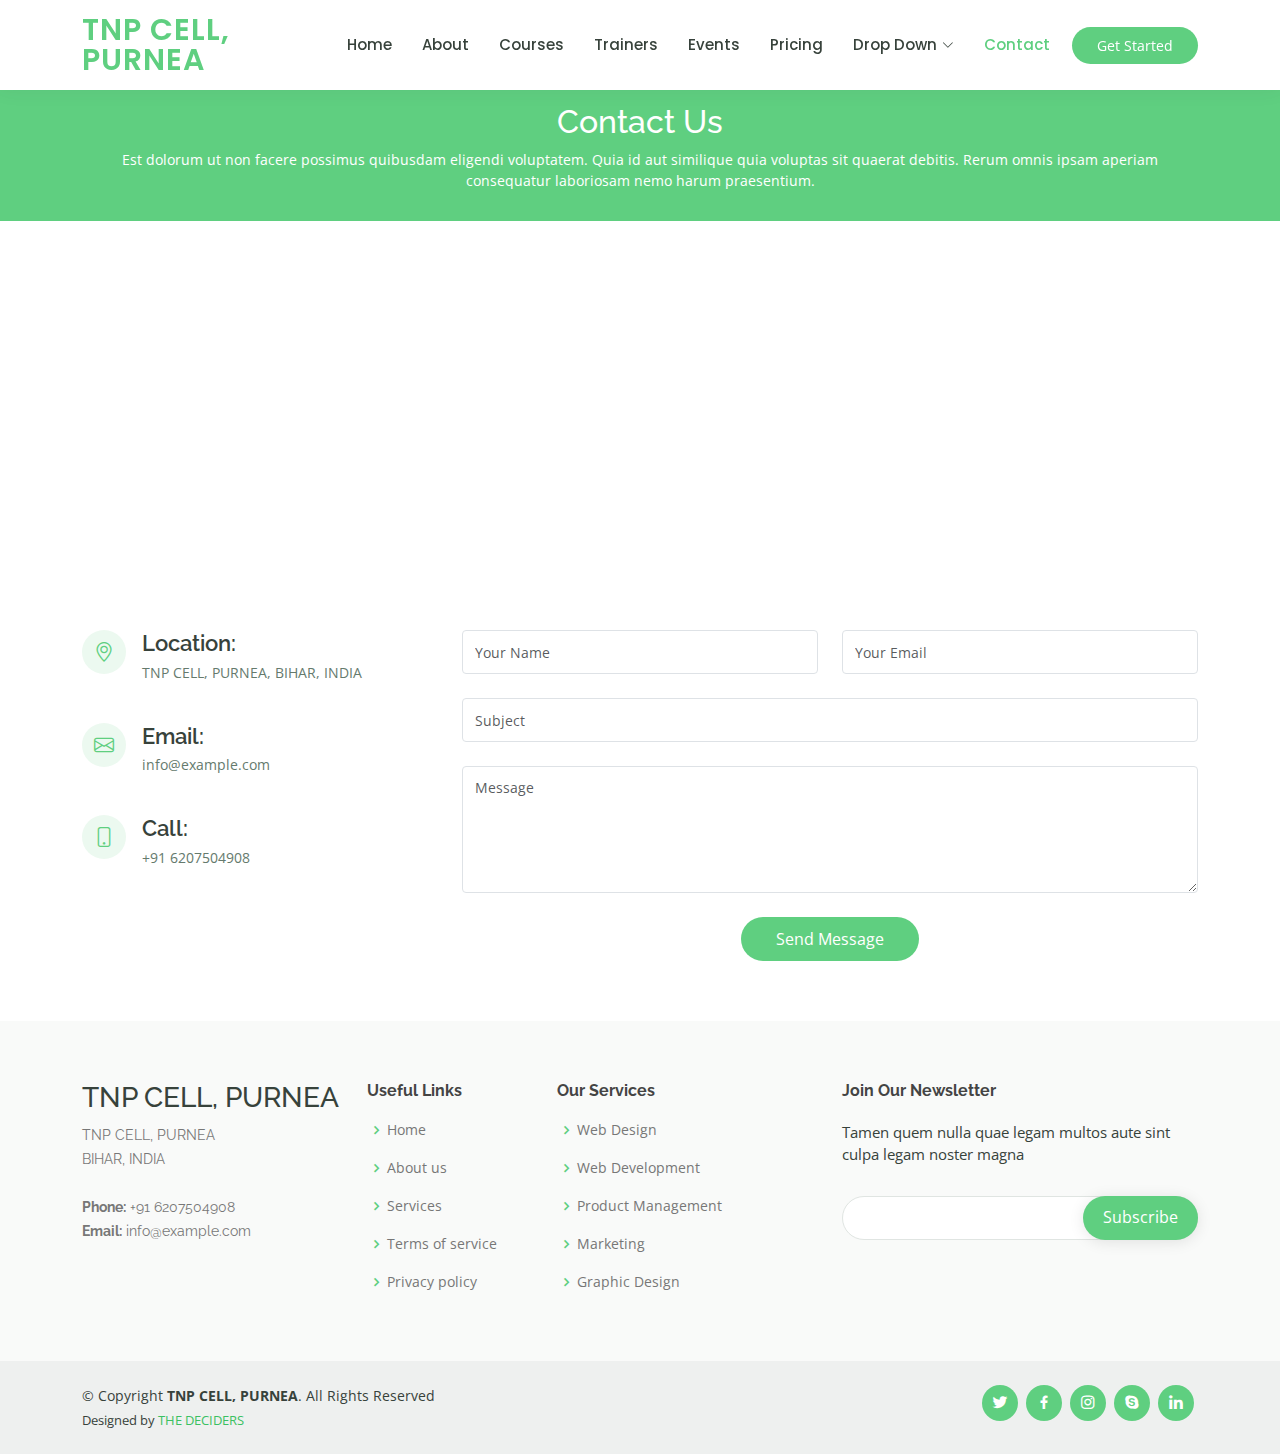
<file: contact.html>
<!DOCTYPE html>
<html lang="en">
  <head>
    <meta charset="utf-8" />
    <meta content="width=device-width, initial-scale=1.0" name="viewport" />

    <title>TNP CELL, PURNEA - Contact Us</title>
    <meta content="" name="description" />
    <meta content="" name="keywords" />

    <!-- Favicons -->
    <link href="assets/img/logo.png" rel="icon" />
    <link href="assets/img/logo.png" rel="apple-touch-icon" />

    <!-- Google Fonts -->
    <link
      href="https://fonts.googleapis.com/css?family=Open+Sans:300,300i,400,400i,600,600i,700,700i|Raleway:300,300i,400,400i,500,500i,600,600i,700,700i|Poppins:300,300i,400,400i,500,500i,600,600i,700,700i"
      rel="stylesheet"
    />

    <!-- Vendor CSS Files -->
    <link href="assets/vendor/animate.css/animate.min.css" rel="stylesheet" />
    <link href="assets/vendor/aos/aos.css" rel="stylesheet" />
    <link
      href="assets/vendor/bootstrap/css/bootstrap.min.css"
      rel="stylesheet"
    />
    <link
      href="assets/vendor/bootstrap-icons/bootstrap-icons.css"
      rel="stylesheet"
    />
    <link href="assets/vendor/boxicons/css/boxicons.min.css" rel="stylesheet" />
    <link href="assets/vendor/remixicon/remixicon.css" rel="stylesheet" />
    <link href="assets/vendor/swiper/swiper-bundle.min.css" rel="stylesheet" />

    <!-- Template Main CSS File -->
    <link href="assets/css/style.css" rel="stylesheet" />
  </head>

  <body>
    <!-- ======= Header ======= -->
    <header id="header" class="fixed-top">
      <div class="container d-flex align-items-center">
        <h1 class="logo me-auto"><a href="index.html">TNP CELL, PURNEA</a></h1>
        <!-- Uncomment below if you prefer to use an image logo -->
        <!-- <a href="index.html" class="logo me-auto"><img src="assets/img/logo.png" alt="" class="img-fluid"></a>-->

        <nav id="navbar" class="navbar order-last order-lg-0">
          <ul>
            <li><a href="index.html">Home</a></li>
            <li><a href="about.html">About</a></li>
            <li><a href="courses.html">Courses</a></li>
            <li><a href="trainers.html">Trainers</a></li>
            <li><a href="events.html">Events</a></li>
            <li><a href="pricing.html">Pricing</a></li>

            <li class="dropdown">
              <a href="#"
                ><span>Drop Down</span> <i class="bi bi-chevron-down"></i
              ></a>
              <ul>
                <li><a href="#">Drop Down 1</a></li>
                <li class="dropdown">
                  <a href="#"
                    ><span>Deep Drop Down</span>
                    <i class="bi bi-chevron-right"></i
                  ></a>
                  <ul>
                    <li><a href="#">Deep Drop Down 1</a></li>
                    <li><a href="#">Deep Drop Down 2</a></li>
                    <li><a href="#">Deep Drop Down 3</a></li>
                    <li><a href="#">Deep Drop Down 4</a></li>
                    <li><a href="#">Deep Drop Down 5</a></li>
                  </ul>
                </li>
                <li><a href="#">Drop Down 2</a></li>
                <li><a href="#">Drop Down 3</a></li>
                <li><a href="#">Drop Down 4</a></li>
              </ul>
            </li>
            <li><a class="active" href="contact.html">Contact</a></li>
          </ul>
          <i class="bi bi-list mobile-nav-toggle"></i>
        </nav>
        <!-- .navbar -->

        <a href="courses.html" class="get-started-btn">Get Started</a>
      </div>
    </header>
    <!-- End Header -->

    <main id="main">
      <!-- ======= Breadcrumbs ======= -->
      <div class="breadcrumbs" data-aos="fade-in">
        <div class="container">
          <h2>Contact Us</h2>
          <p>
            Est dolorum ut non facere possimus quibusdam eligendi voluptatem.
            Quia id aut similique quia voluptas sit quaerat debitis. Rerum omnis
            ipsam aperiam consequatur laboriosam nemo harum praesentium.
          </p>
        </div>
      </div>
      <!-- End Breadcrumbs -->

      <!-- ======= Contact Section ======= -->
      <section id="contact" class="contact">
        <div data-aos="fade-up">
          <iframe
            style="border: 0; width: 100%; height: 350px"
            src="https://www.google.com/maps/embed?pb=!1m18!1m12!1m3!1d3593.2512152949753!2d87.46517137490886!3d25.76226460858286!2m3!1f0!2f0!3f0!3m2!1i1024!2i768!4f13.1!3m3!1m2!1s0x39eff9671d4a42b3%3A0x1e4bb69c1f00afc8!2sPurnea%20College%20of%20Engineering%20(PCE)%2C%20Purnea!5e0!3m2!1sen!2sin!4v1710436248435!5m2!1sen!2sin"
            frameborder="0"
            allowfullscreen
          ></iframe>
        </div>

        <div class="container" data-aos="fade-up">
          <div class="row mt-5">
            <div class="col-lg-4">
              <div class="info">
                <div class="address">
                  <i class="bi bi-geo-alt"></i>
                  <h4>Location:</h4>
                  <p>TNP CELL, PURNEA, BIHAR, INDIA</p>
                </div>

                <div class="email">
                  <i class="bi bi-envelope"></i>
                  <h4>Email:</h4>
                  <p>info@example.com</p>
                </div>

                <div class="phone">
                  <i class="bi bi-phone"></i>
                  <h4>Call:</h4>
                  <p>+91 6207504908</p>
                </div>
              </div>
            </div>

            <div class="col-lg-8 mt-5 mt-lg-0">
              <form
                action="forms/contact.php"
                method="post"
                role="form"
                class="php-email-form"
              >
                <div class="row">
                  <div class="col-md-6 form-group">
                    <input
                      type="text"
                      name="name"
                      class="form-control"
                      id="name"
                      placeholder="Your Name"
                      required
                    />
                  </div>
                  <div class="col-md-6 form-group mt-3 mt-md-0">
                    <input
                      type="email"
                      class="form-control"
                      name="email"
                      id="email"
                      placeholder="Your Email"
                      required
                    />
                  </div>
                </div>
                <div class="form-group mt-3">
                  <input
                    type="text"
                    class="form-control"
                    name="subject"
                    id="subject"
                    placeholder="Subject"
                    required
                  />
                </div>
                <div class="form-group mt-3">
                  <textarea
                    class="form-control"
                    name="message"
                    rows="5"
                    placeholder="Message"
                    required
                  ></textarea>
                </div>
                <div class="my-3">
                  <div class="loading">Loading</div>
                  <div class="error-message"></div>
                  <div class="sent-message">
                    Your message has been sent. Thank you!
                  </div>
                </div>
                <div class="text-center">
                  <button type="submit">Send Message</button>
                </div>
              </form>
            </div>
          </div>
        </div>
      </section>
      <!-- End Contact Section -->
    </main>
    <!-- End #main -->

    <!-- ======= Footer ======= -->
    <footer id="footer">
      <div class="footer-top">
        <div class="container">
          <div class="row">
            <div class="col-lg-3 col-md-6 footer-contact">
              <h3>TNP CELL, PURNEA</h3>
              <p>
                TNP CELL, PURNEA <br />
                BIHAR, INDIA<br /><br />
                <strong>Phone:</strong> +91 6207504908<br />
                <strong>Email:</strong> info@example.com<br />
              </p>
            </div>

            <div class="col-lg-2 col-md-6 footer-links">
              <h4>Useful Links</h4>
              <ul>
                <li>
                  <i class="bx bx-chevron-right"></i>
                  <a href="index.html">Home</a>
                </li>
                <li>
                  <i class="bx bx-chevron-right"></i>
                  <a href="about.html">About us</a>
                </li>
                <li>
                  <i class="bx bx-chevron-right"></i>
                  <a href="courses.html">Services</a>
                </li>
                <li>
                  <i class="bx bx-chevron-right"></i>
                  <a href="#">Terms of service</a>
                </li>
                <li>
                  <i class="bx bx-chevron-right"></i>
                  <a href="#">Privacy policy</a>
                </li>
              </ul>
            </div>

            <div class="col-lg-3 col-md-6 footer-links">
              <h4>Our Services</h4>
              <ul>
                <li>
                  <i class="bx bx-chevron-right"></i>
                  <a href="course-details.html">Web Design</a>
                </li>
                <li>
                  <i class="bx bx-chevron-right"></i>
                  <a href="course-details.html">Web Development</a>
                </li>
                <li>
                  <i class="bx bx-chevron-right"></i>
                  <a href="course-details.html">Product Management</a>
                </li>
                <li>
                  <i class="bx bx-chevron-right"></i>
                  <a href="course-details.html">Marketing</a>
                </li>
                <li>
                  <i class="bx bx-chevron-right"></i>
                  <a href="course-details.html">Graphic Design</a>
                </li>
              </ul>
            </div>

            <div class="col-lg-4 col-md-6 footer-newsletter">
              <h4>Join Our Newsletter</h4>
              <p>
                Tamen quem nulla quae legam multos aute sint culpa legam noster
                magna
              </p>
              <form action="" method="post">
                <input type="email" name="email" /><input
                  type="submit"
                  value="Subscribe"
                />
              </form>
            </div>
          </div>
        </div>
      </div>

      <div class="container d-md-flex py-4">
        <div class="me-md-auto text-center text-md-start">
          <div class="copyright">
            &copy; Copyright <strong><span>TNP CELL, PURNEA</span></strong
            >. All Rights Reserved
          </div>
          <div class="credits">Designed by <a href="">THE DECIDERS</a></div>
        </div>
        <div class="social-links text-center text-md-right pt-3 pt-md-0">
          <a href="#" class="twitter"><i class="bx bxl-twitter"></i></a>
          <a href="#" class="facebook"><i class="bx bxl-facebook"></i></a>
          <a href="#" class="instagram"><i class="bx bxl-instagram"></i></a>
          <a href="#" class="google-plus"><i class="bx bxl-skype"></i></a>
          <a href="#" class="linkedin"><i class="bx bxl-linkedin"></i></a>
        </div>
      </div>
    </footer>
    <!-- End Footer -->

    <div id="preloader"></div>
    <a
      href="#"
      class="back-to-top d-flex align-items-center justify-content-center"
      ><i class="bi bi-arrow-up-short"></i
    ></a>

    <!-- Vendor JS Files -->
    <script src="assets/vendor/purecounter/purecounter_vanilla.js"></script>
    <script src="assets/vendor/aos/aos.js"></script>
    <script src="assets/vendor/bootstrap/js/bootstrap.bundle.min.js"></script>
    <script src="assets/vendor/swiper/swiper-bundle.min.js"></script>
    <script src="assets/vendor/php-email-form/validate.js"></script>

    <!-- Template Main JS File -->
    <script src="assets/js/main.js"></script>
  </body>
</html>
</file>
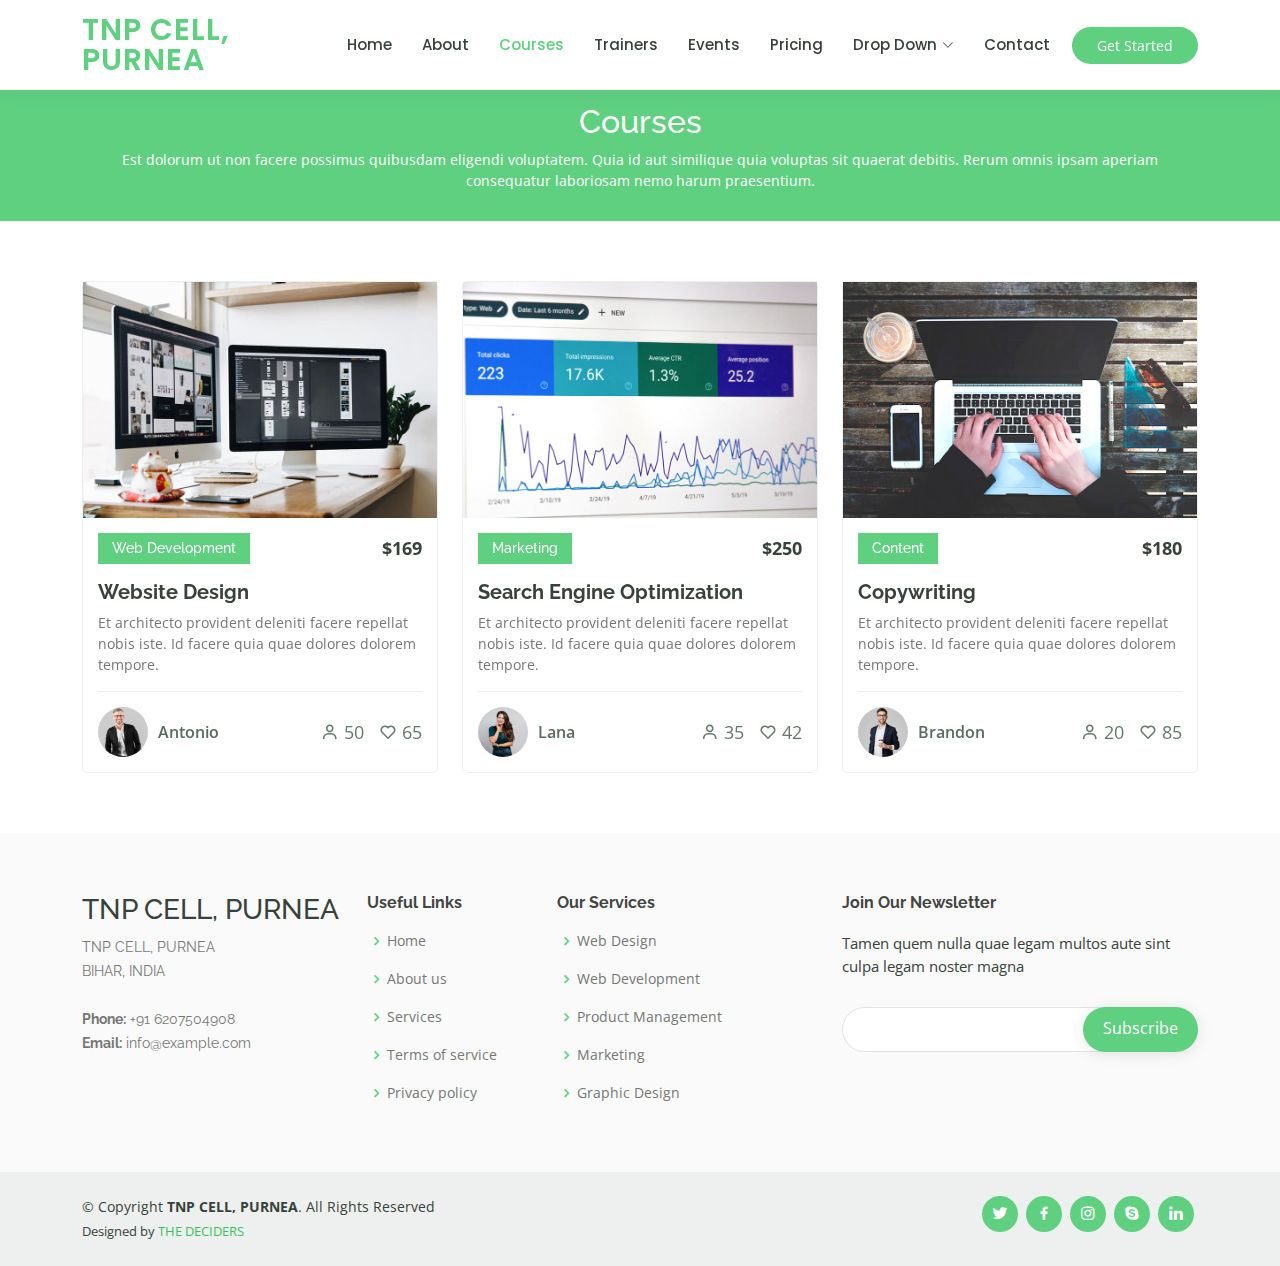
<file: courses.html>
<!DOCTYPE html>
<html lang="en">
  <head>
    <meta charset="utf-8" />
    <meta content="width=device-width, initial-scale=1.0" name="viewport" />

    <title>TNP CELL, PURNEA - Courses</title>
    <meta content="" name="description" />
    <meta content="" name="keywords" />

    <!-- Favicons -->
    <link href="assets/img/logo.png" rel="icon" />
    <link href="assets/img/logo.png" rel="apple-touch-icon" />

    <!-- Google Fonts -->
    <link
      href="https://fonts.googleapis.com/css?family=Open+Sans:300,300i,400,400i,600,600i,700,700i|Raleway:300,300i,400,400i,500,500i,600,600i,700,700i|Poppins:300,300i,400,400i,500,500i,600,600i,700,700i"
      rel="stylesheet"
    />

    <!-- Vendor CSS Files -->
    <link href="assets/vendor/animate.css/animate.min.css" rel="stylesheet" />
    <link href="assets/vendor/aos/aos.css" rel="stylesheet" />
    <link
      href="assets/vendor/bootstrap/css/bootstrap.min.css"
      rel="stylesheet"
    />
    <link
      href="assets/vendor/bootstrap-icons/bootstrap-icons.css"
      rel="stylesheet"
    />
    <link href="assets/vendor/boxicons/css/boxicons.min.css" rel="stylesheet" />
    <link href="assets/vendor/remixicon/remixicon.css" rel="stylesheet" />
    <link href="assets/vendor/swiper/swiper-bundle.min.css" rel="stylesheet" />

    <!-- Template Main CSS File -->
    <link href="assets/css/style.css" rel="stylesheet" />
  </head>

  <body>
    <!-- ======= Header ======= -->
    <header id="header" class="fixed-top">
      <div class="container d-flex align-items-center">
        <h1 class="logo me-auto"><a href="index.html">TNP CELL, PURNEA</a></h1>
        <!-- Uncomment below if you prefer to use an image logo -->
        <!-- <a href="index.html" class="logo me-auto"><img src="assets/img/logo.png" alt="" class="img-fluid"></a>-->

        <nav id="navbar" class="navbar order-last order-lg-0">
          <ul>
            <li><a href="index.html">Home</a></li>
            <li><a href="about.html">About</a></li>
            <li><a class="active" href="courses.html">Courses</a></li>
            <li><a href="trainers.html">Trainers</a></li>
            <li><a href="events.html">Events</a></li>
            <li><a href="pricing.html">Pricing</a></li>

            <li class="dropdown">
              <a href="#"
                ><span>Drop Down</span> <i class="bi bi-chevron-down"></i
              ></a>
              <ul>
                <li><a href="#">Drop Down 1</a></li>
                <li class="dropdown">
                  <a href="#"
                    ><span>Deep Drop Down</span>
                    <i class="bi bi-chevron-right"></i
                  ></a>
                  <ul>
                    <li><a href="#">Deep Drop Down 1</a></li>
                    <li><a href="#">Deep Drop Down 2</a></li>
                    <li><a href="#">Deep Drop Down 3</a></li>
                    <li><a href="#">Deep Drop Down 4</a></li>
                    <li><a href="#">Deep Drop Down 5</a></li>
                  </ul>
                </li>
                <li><a href="#">Drop Down 2</a></li>
                <li><a href="#">Drop Down 3</a></li>
                <li><a href="#">Drop Down 4</a></li>
              </ul>
            </li>
            <li><a href="contact.html">Contact</a></li>
          </ul>
          <i class="bi bi-list mobile-nav-toggle"></i>
        </nav>
        <!-- .navbar -->

        <a href="courses.html" class="get-started-btn">Get Started</a>
      </div>
    </header>
    <!-- End Header -->

    <main id="main" data-aos="fade-in">
      <!-- ======= Breadcrumbs ======= -->
      <div class="breadcrumbs">
        <div class="container">
          <h2>Courses</h2>
          <p>
            Est dolorum ut non facere possimus quibusdam eligendi voluptatem.
            Quia id aut similique quia voluptas sit quaerat debitis. Rerum omnis
            ipsam aperiam consequatur laboriosam nemo harum praesentium.
          </p>
        </div>
      </div>
      <!-- End Breadcrumbs -->

      <!-- ======= Courses Section ======= -->
      <section id="courses" class="courses">
        <div class="container" data-aos="fade-up">
          <div class="row" data-aos="zoom-in" data-aos-delay="100">
            <div class="col-lg-4 col-md-6 d-flex align-items-stretch">
              <div class="course-item">
                <img
                  src="assets/img/course-1.jpg"
                  class="img-fluid"
                  alt="..."
                />
                <div class="course-content">
                  <div
                    class="d-flex justify-content-between align-items-center mb-3"
                  >
                    <h4>Web Development</h4>
                    <p class="price">$169</p>
                  </div>

                  <h3><a href="course-details.html">Website Design</a></h3>
                  <p>
                    Et architecto provident deleniti facere repellat nobis iste.
                    Id facere quia quae dolores dolorem tempore.
                  </p>
                  <div
                    class="trainer d-flex justify-content-between align-items-center"
                  >
                    <div class="trainer-profile d-flex align-items-center">
                      <img
                        src="assets/img/trainers/trainer-1.jpg"
                        class="img-fluid"
                        alt=""
                      />
                      <span>Antonio</span>
                    </div>
                    <div class="trainer-rank d-flex align-items-center">
                      <i class="bx bx-user"></i>&nbsp;50 &nbsp;&nbsp;
                      <i class="bx bx-heart"></i>&nbsp;65
                    </div>
                  </div>
                </div>
              </div>
            </div>
            <!-- End Course Item-->

            <div
              class="col-lg-4 col-md-6 d-flex align-items-stretch mt-4 mt-md-0"
            >
              <div class="course-item">
                <img
                  src="assets/img/course-2.jpg"
                  class="img-fluid"
                  alt="..."
                />
                <div class="course-content">
                  <div
                    class="d-flex justify-content-between align-items-center mb-3"
                  >
                    <h4>Marketing</h4>
                    <p class="price">$250</p>
                  </div>

                  <h3>
                    <a href="course-details.html">Search Engine Optimization</a>
                  </h3>
                  <p>
                    Et architecto provident deleniti facere repellat nobis iste.
                    Id facere quia quae dolores dolorem tempore.
                  </p>
                  <div
                    class="trainer d-flex justify-content-between align-items-center"
                  >
                    <div class="trainer-profile d-flex align-items-center">
                      <img
                        src="assets/img/trainers/trainer-2.jpg"
                        class="img-fluid"
                        alt=""
                      />
                      <span>Lana</span>
                    </div>
                    <div class="trainer-rank d-flex align-items-center">
                      <i class="bx bx-user"></i>&nbsp;35 &nbsp;&nbsp;
                      <i class="bx bx-heart"></i>&nbsp;42
                    </div>
                  </div>
                </div>
              </div>
            </div>
            <!-- End Course Item-->

            <div
              class="col-lg-4 col-md-6 d-flex align-items-stretch mt-4 mt-lg-0"
            >
              <div class="course-item">
                <img
                  src="assets/img/course-3.jpg"
                  class="img-fluid"
                  alt="..."
                />
                <div class="course-content">
                  <div
                    class="d-flex justify-content-between align-items-center mb-3"
                  >
                    <h4>Content</h4>
                    <p class="price">$180</p>
                  </div>

                  <h3><a href="course-details.html">Copywriting</a></h3>
                  <p>
                    Et architecto provident deleniti facere repellat nobis iste.
                    Id facere quia quae dolores dolorem tempore.
                  </p>
                  <div
                    class="trainer d-flex justify-content-between align-items-center"
                  >
                    <div class="trainer-profile d-flex align-items-center">
                      <img
                        src="assets/img/trainers/trainer-3.jpg"
                        class="img-fluid"
                        alt=""
                      />
                      <span>Brandon</span>
                    </div>
                    <div class="trainer-rank d-flex align-items-center">
                      <i class="bx bx-user"></i>&nbsp;20 &nbsp;&nbsp;
                      <i class="bx bx-heart"></i>&nbsp;85
                    </div>
                  </div>
                </div>
              </div>
            </div>
            <!-- End Course Item-->
          </div>
        </div>
      </section>
      <!-- End Courses Section -->
    </main>
    <!-- End #main -->

    <!-- ======= Footer ======= -->
    <footer id="footer">
      <div class="footer-top">
        <div class="container">
          <div class="row">
            <div class="col-lg-3 col-md-6 footer-contact">
              <h3>TNP CELL, PURNEA</h3>
              <p>
                TNP CELL, PURNEA <br />
                BIHAR, INDIA<br /><br />
                <strong>Phone:</strong> +91 6207504908<br />
                <strong>Email:</strong> info@example.com<br />
              </p>
            </div>

            <div class="col-lg-2 col-md-6 footer-links">
              <h4>Useful Links</h4>
              <ul>
                <li>
                  <i class="bx bx-chevron-right"></i>
                  <a href="index.html">Home</a>
                </li>
                <li>
                  <i class="bx bx-chevron-right"></i>
                  <a href="about.html">About us</a>
                </li>
                <li>
                  <i class="bx bx-chevron-right"></i>
                  <a class="active" href="courses.html">Services</a>
                </li>
                <li>
                  <i class="bx bx-chevron-right"></i>
                  <a href="#">Terms of service</a>
                </li>
                <li>
                  <i class="bx bx-chevron-right"></i>
                  <a href="#">Privacy policy</a>
                </li>
              </ul>
            </div>

            <div class="col-lg-3 col-md-6 footer-links">
              <h4>Our Services</h4>
              <ul>
                <li>
                  <i class="bx bx-chevron-right"></i>
                  <a href="course-details.html">Web Design</a>
                </li>
                <li>
                  <i class="bx bx-chevron-right"></i>
                  <a href="course-details.html">Web Development</a>
                </li>
                <li>
                  <i class="bx bx-chevron-right"></i>
                  <a href="course-details.html">Product Management</a>
                </li>
                <li>
                  <i class="bx bx-chevron-right"></i>
                  <a href="course-details.html">Marketing</a>
                </li>
                <li>
                  <i class="bx bx-chevron-right"></i>
                  <a href="course-details.html">Graphic Design</a>
                </li>
              </ul>
            </div>

            <div class="col-lg-4 col-md-6 footer-newsletter">
              <h4>Join Our Newsletter</h4>
              <p>
                Tamen quem nulla quae legam multos aute sint culpa legam noster
                magna
              </p>
              <form action="" method="post">
                <input type="email" name="email" /><input
                  type="submit"
                  value="Subscribe"
                />
              </form>
            </div>
          </div>
        </div>
      </div>

      <div class="container d-md-flex py-4">
        <div class="me-md-auto text-center text-md-start">
          <div class="copyright">
            &copy; Copyright <strong><span>TNP CELL, PURNEA</span></strong
            >. All Rights Reserved
          </div>
          <div class="credits">Designed by <a href="#">THE DECIDERS</a></div>
        </div>
        <div class="social-links text-center text-md-right pt-3 pt-md-0">
          <a href="#" class="twitter"><i class="bx bxl-twitter"></i></a>
          <a href="#" class="facebook"><i class="bx bxl-facebook"></i></a>
          <a href="#" class="instagram"><i class="bx bxl-instagram"></i></a>
          <a href="#" class="google-plus"><i class="bx bxl-skype"></i></a>
          <a href="#" class="linkedin"><i class="bx bxl-linkedin"></i></a>
        </div>
      </div>
    </footer>
    <!-- End Footer -->

    <div id="preloader"></div>
    <a
      href="#"
      class="back-to-top d-flex align-items-center justify-content-center"
      ><i class="bi bi-arrow-up-short"></i
    ></a>

    <!-- Vendor JS Files -->
    <script src="assets/vendor/purecounter/purecounter_vanilla.js"></script>
    <script src="assets/vendor/aos/aos.js"></script>
    <script src="assets/vendor/bootstrap/js/bootstrap.bundle.min.js"></script>
    <script src="assets/vendor/swiper/swiper-bundle.min.js"></script>
    <script src="assets/vendor/php-email-form/validate.js"></script>

    <!-- Template Main JS File -->
    <script src="assets/js/main.js"></script>
  </body>
</html>
</file>
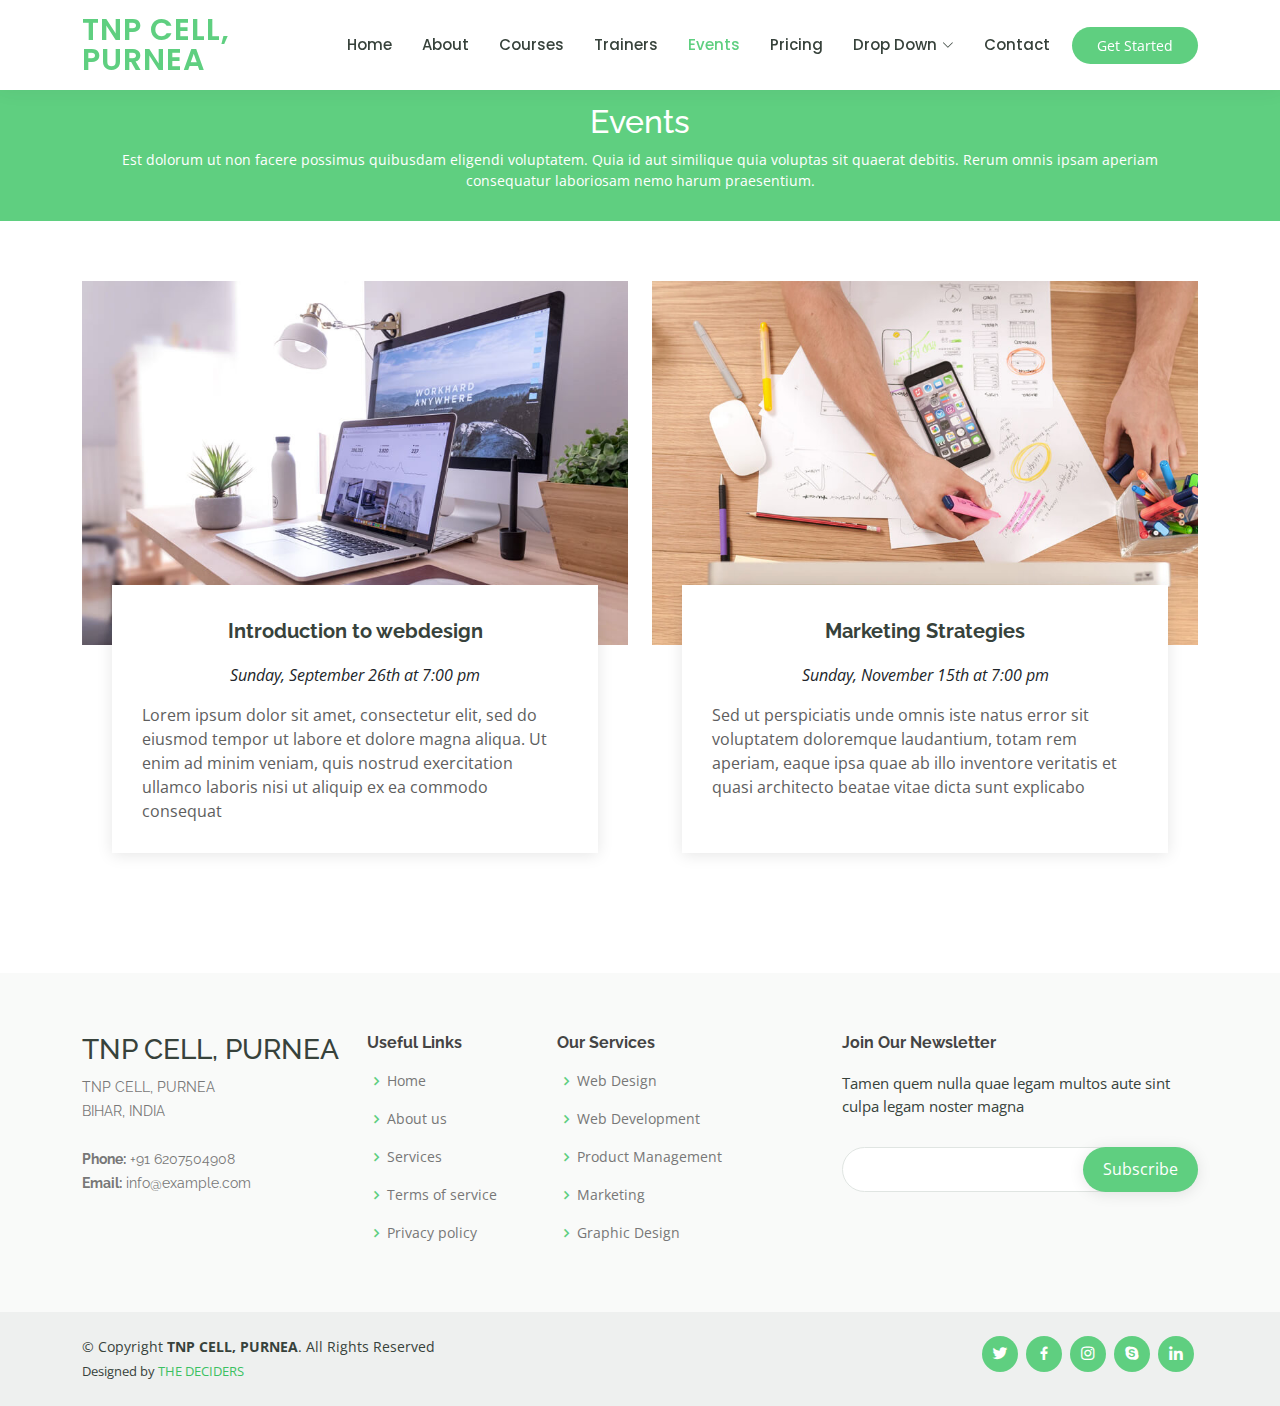
<file: events.html>
<!DOCTYPE html>
<html lang="en">
  <head>
    <meta charset="utf-8" />
    <meta content="width=device-width, initial-scale=1.0" name="viewport" />

    <title>TNP CELL, PURNEA - Events</title>
    <meta content="" name="description" />
    <meta content="" name="keywords" />

    <!-- Favicons -->
    <link href="assets/img/logo.png" rel="icon" />
    <link href="assets/img/logo.png" rel="apple-touch-icon" />

    <!-- Google Fonts -->
    <link
      href="https://fonts.googleapis.com/css?family=Open+Sans:300,300i,400,400i,600,600i,700,700i|Raleway:300,300i,400,400i,500,500i,600,600i,700,700i|Poppins:300,300i,400,400i,500,500i,600,600i,700,700i"
      rel="stylesheet"
    />

    <!-- Vendor CSS Files -->
    <link href="assets/vendor/animate.css/animate.min.css" rel="stylesheet" />
    <link href="assets/vendor/aos/aos.css" rel="stylesheet" />
    <link
      href="assets/vendor/bootstrap/css/bootstrap.min.css"
      rel="stylesheet"
    />
    <link
      href="assets/vendor/bootstrap-icons/bootstrap-icons.css"
      rel="stylesheet"
    />
    <link href="assets/vendor/boxicons/css/boxicons.min.css" rel="stylesheet" />
    <link href="assets/vendor/remixicon/remixicon.css" rel="stylesheet" />
    <link href="assets/vendor/swiper/swiper-bundle.min.css" rel="stylesheet" />

    <!-- Template Main CSS File -->
    <link href="assets/css/style.css" rel="stylesheet" />
  </head>

  <body>
    <!-- ======= Header ======= -->
    <header id="header" class="fixed-top">
      <div class="container d-flex align-items-center">
        <h1 class="logo me-auto"><a href="index.html">TNP CELL, PURNEA</a></h1>
        <!-- Uncomment below if you prefer to use an image logo -->
        <!-- <a href="index.html" class="logo me-auto"><img src="assets/img/logo.png" alt="" class="img-fluid"></a>-->

        <nav id="navbar" class="navbar order-last order-lg-0">
          <ul>
            <li><a href="index.html">Home</a></li>
            <li><a href="about.html">About</a></li>
            <li><a href="courses.html">Courses</a></li>
            <li><a href="trainers.html">Trainers</a></li>
            <li><a class="active" href="events.html">Events</a></li>
            <li><a href="pricing.html">Pricing</a></li>

            <li class="dropdown">
              <a href="#"
                ><span>Drop Down</span> <i class="bi bi-chevron-down"></i
              ></a>
              <ul>
                <li><a href="#">Drop Down 1</a></li>
                <li class="dropdown">
                  <a href="#"
                    ><span>Deep Drop Down</span>
                    <i class="bi bi-chevron-right"></i
                  ></a>
                  <ul>
                    <li><a href="#">Deep Drop Down 1</a></li>
                    <li><a href="#">Deep Drop Down 2</a></li>
                    <li><a href="#">Deep Drop Down 3</a></li>
                    <li><a href="#">Deep Drop Down 4</a></li>
                    <li><a href="#">Deep Drop Down 5</a></li>
                  </ul>
                </li>
                <li><a href="#">Drop Down 2</a></li>
                <li><a href="#">Drop Down 3</a></li>
                <li><a href="#">Drop Down 4</a></li>
              </ul>
            </li>
            <li><a href="contact.html">Contact</a></li>
          </ul>
          <i class="bi bi-list mobile-nav-toggle"></i>
        </nav>
        <!-- .navbar -->

        <a href="courses.html" class="get-started-btn">Get Started</a>
      </div>
    </header>
    <!-- End Header -->

    <main id="main">
      <!-- ======= Breadcrumbs ======= -->
      <div class="breadcrumbs" data-aos="fade-in">
        <div class="container">
          <h2>Events</h2>
          <p>
            Est dolorum ut non facere possimus quibusdam eligendi voluptatem.
            Quia id aut similique quia voluptas sit quaerat debitis. Rerum omnis
            ipsam aperiam consequatur laboriosam nemo harum praesentium.
          </p>
        </div>
      </div>
      <!-- End Breadcrumbs -->

      <!-- ======= Events Section ======= -->
      <section id="events" class="events">
        <div class="container" data-aos="fade-up">
          <div class="row">
            <div class="col-md-6 d-flex align-items-stretch">
              <div class="card">
                <div class="card-img">
                  <img src="assets/img/events-1.jpg" alt="..." />
                </div>
                <div class="card-body">
                  <h5 class="card-title">
                    <a href="">Introduction to webdesign</a>
                  </h5>
                  <p class="fst-italic text-center">
                    Sunday, September 26th at 7:00 pm
                  </p>
                  <p class="card-text">
                    Lorem ipsum dolor sit amet, consectetur elit, sed do eiusmod
                    tempor ut labore et dolore magna aliqua. Ut enim ad minim
                    veniam, quis nostrud exercitation ullamco laboris nisi ut
                    aliquip ex ea commodo consequat
                  </p>
                </div>
              </div>
            </div>
            <div class="col-md-6 d-flex align-items-stretch">
              <div class="card">
                <div class="card-img">
                  <img src="assets/img/events-2.jpg" alt="..." />
                </div>
                <div class="card-body">
                  <h5 class="card-title">
                    <a href="">Marketing Strategies</a>
                  </h5>
                  <p class="fst-italic text-center">
                    Sunday, November 15th at 7:00 pm
                  </p>
                  <p class="card-text">
                    Sed ut perspiciatis unde omnis iste natus error sit
                    voluptatem doloremque laudantium, totam rem aperiam, eaque
                    ipsa quae ab illo inventore veritatis et quasi architecto
                    beatae vitae dicta sunt explicabo
                  </p>
                </div>
              </div>
            </div>
          </div>
        </div>
      </section>
      <!-- End Events Section -->
    </main>
    <!-- End #main -->

    <!-- ======= Footer ======= -->
    <footer id="footer">
      <div class="footer-top">
        <div class="container">
          <div class="row">
            <div class="col-lg-3 col-md-6 footer-contact">
              <h3>TNP CELL, PURNEA</h3>
              <p>
                TNP CELL, PURNEA <br />
                BIHAR, INDIA<br /><br />
                <strong>Phone:</strong> +91 6207504908<br />
                <strong>Email:</strong> info@example.com<br />
              </p>
            </div>

            <div class="col-lg-2 col-md-6 footer-links">
              <h4>Useful Links</h4>
              <ul>
                <li>
                  <i class="bx bx-chevron-right"></i>
                  <a href="index.html">Home</a>
                </li>
                <li>
                  <i class="bx bx-chevron-right"></i>
                  <a href="about.html">About us</a>
                </li>
                <li>
                  <i class="bx bx-chevron-right"></i>
                  <a href="courses.html">Services</a>
                </li>
                <li>
                  <i class="bx bx-chevron-right"></i>
                  <a href="#">Terms of service</a>
                </li>
                <li>
                  <i class="bx bx-chevron-right"></i>
                  <a href="#">Privacy policy</a>
                </li>
              </ul>
            </div>

            <div class="col-lg-3 col-md-6 footer-links">
              <h4>Our Services</h4>
              <ul>
                <li>
                  <i class="bx bx-chevron-right"></i>
                  <a href="course-details.html">Web Design</a>
                </li>
                <li>
                  <i class="bx bx-chevron-right"></i>
                  <a href="course-details.html">Web Development</a>
                </li>
                <li>
                  <i class="bx bx-chevron-right"></i>
                  <a href="course-details.html">Product Management</a>
                </li>
                <li>
                  <i class="bx bx-chevron-right"></i>
                  <a href="course-details.html">Marketing</a>
                </li>
                <li>
                  <i class="bx bx-chevron-right"></i>
                  <a href="course-details.html">Graphic Design</a>
                </li>
              </ul>
            </div>

            <div class="col-lg-4 col-md-6 footer-newsletter">
              <h4>Join Our Newsletter</h4>
              <p>
                Tamen quem nulla quae legam multos aute sint culpa legam noster
                magna
              </p>
              <form action="" method="post">
                <input type="email" name="email" /><input
                  type="submit"
                  value="Subscribe"
                />
              </form>
            </div>
          </div>
        </div>
      </div>

      <div class="container d-md-flex py-4">
        <div class="me-md-auto text-center text-md-start">
          <div class="copyright">
            &copy; Copyright <strong><span>TNP CELL, PURNEA</span></strong
            >. All Rights Reserved
          </div>
          <div class="credits">Designed by <a href="#">THE DECIDERS</a></div>
        </div>
        <div class="social-links text-center text-md-right pt-3 pt-md-0">
          <a href="#" class="twitter"><i class="bx bxl-twitter"></i></a>
          <a href="#" class="facebook"><i class="bx bxl-facebook"></i></a>
          <a href="#" class="instagram"><i class="bx bxl-instagram"></i></a>
          <a href="#" class="google-plus"><i class="bx bxl-skype"></i></a>
          <a href="#" class="linkedin"><i class="bx bxl-linkedin"></i></a>
        </div>
      </div>
    </footer>
    <!-- End Footer -->

    <div id="preloader"></div>
    <a
      href="#"
      class="back-to-top d-flex align-items-center justify-content-center"
      ><i class="bi bi-arrow-up-short"></i
    ></a>

    <!-- Vendor JS Files -->
    <script src="assets/vendor/purecounter/purecounter_vanilla.js"></script>
    <script src="assets/vendor/aos/aos.js"></script>
    <script src="assets/vendor/bootstrap/js/bootstrap.bundle.min.js"></script>
    <script src="assets/vendor/swiper/swiper-bundle.min.js"></script>
    <script src="assets/vendor/php-email-form/validate.js"></script>

    <!-- Template Main JS File -->
    <script src="assets/js/main.js"></script>
  </body>
</html>
</file>
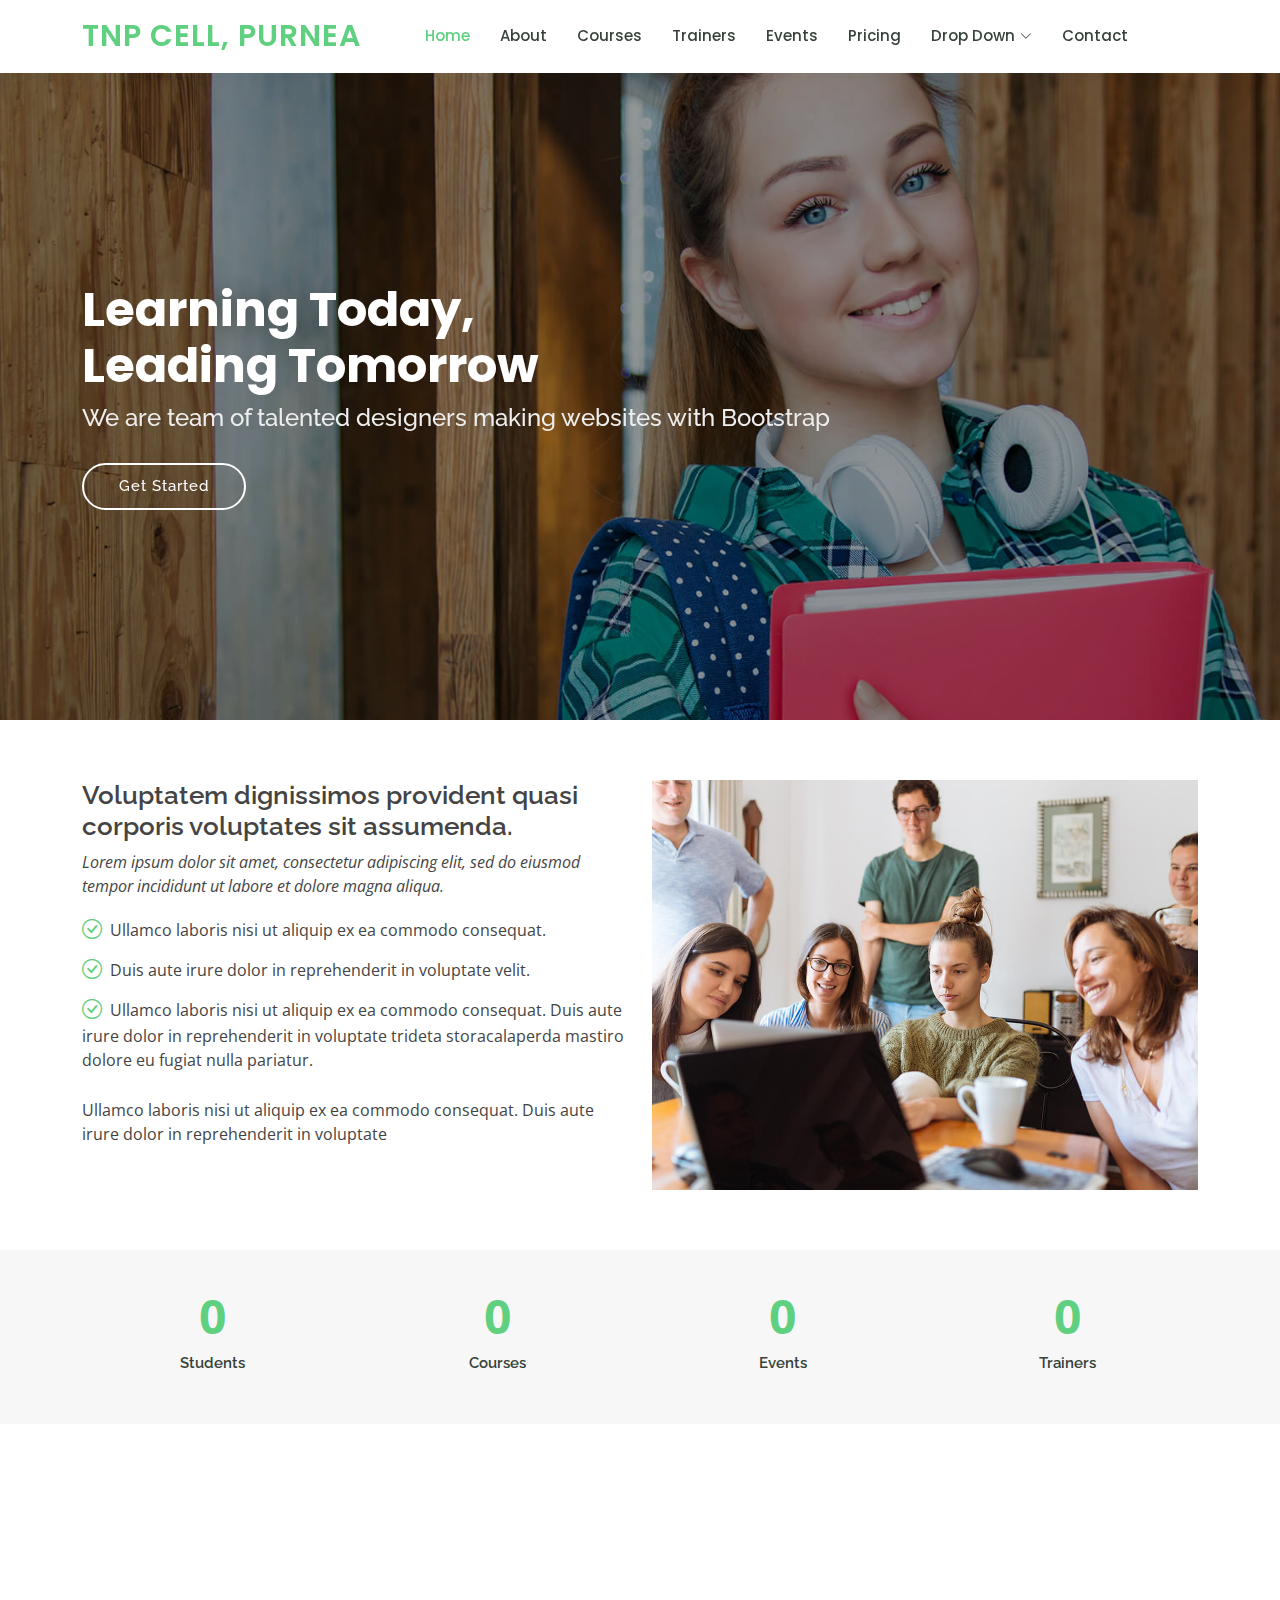
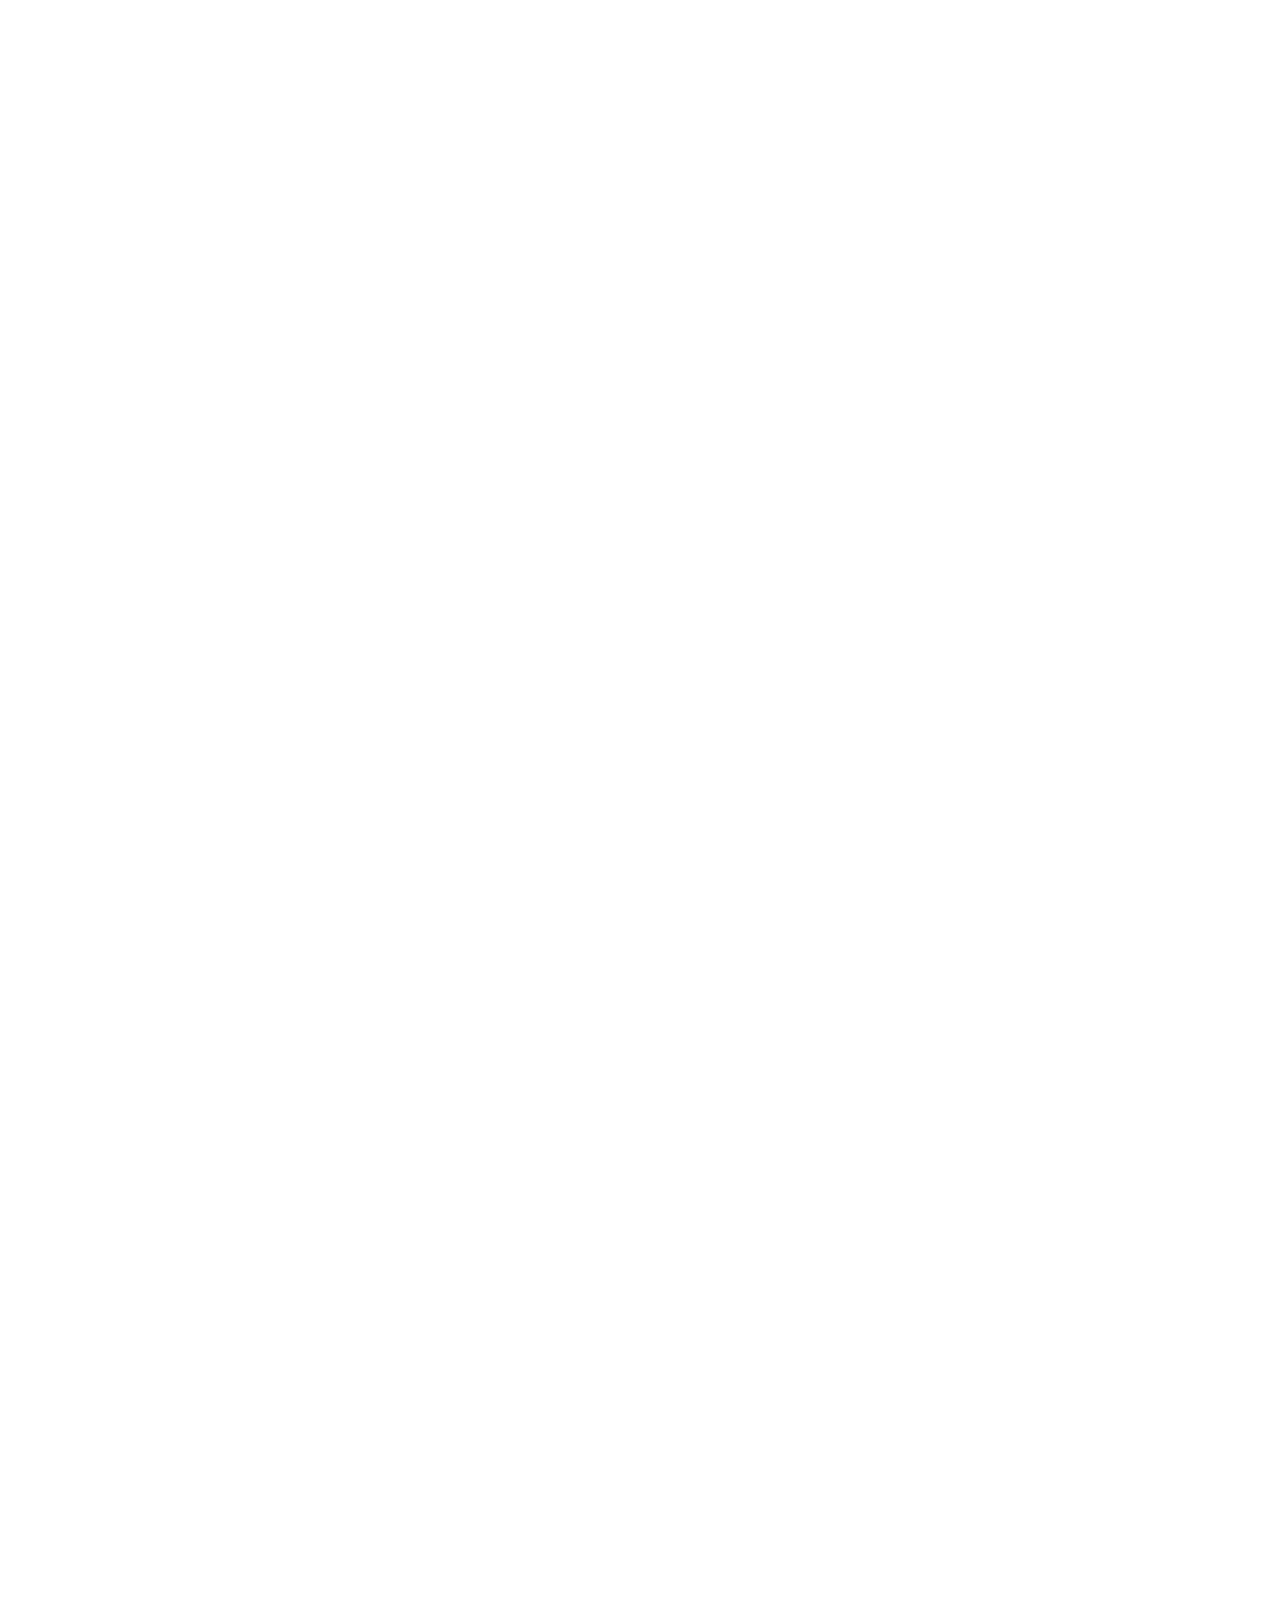
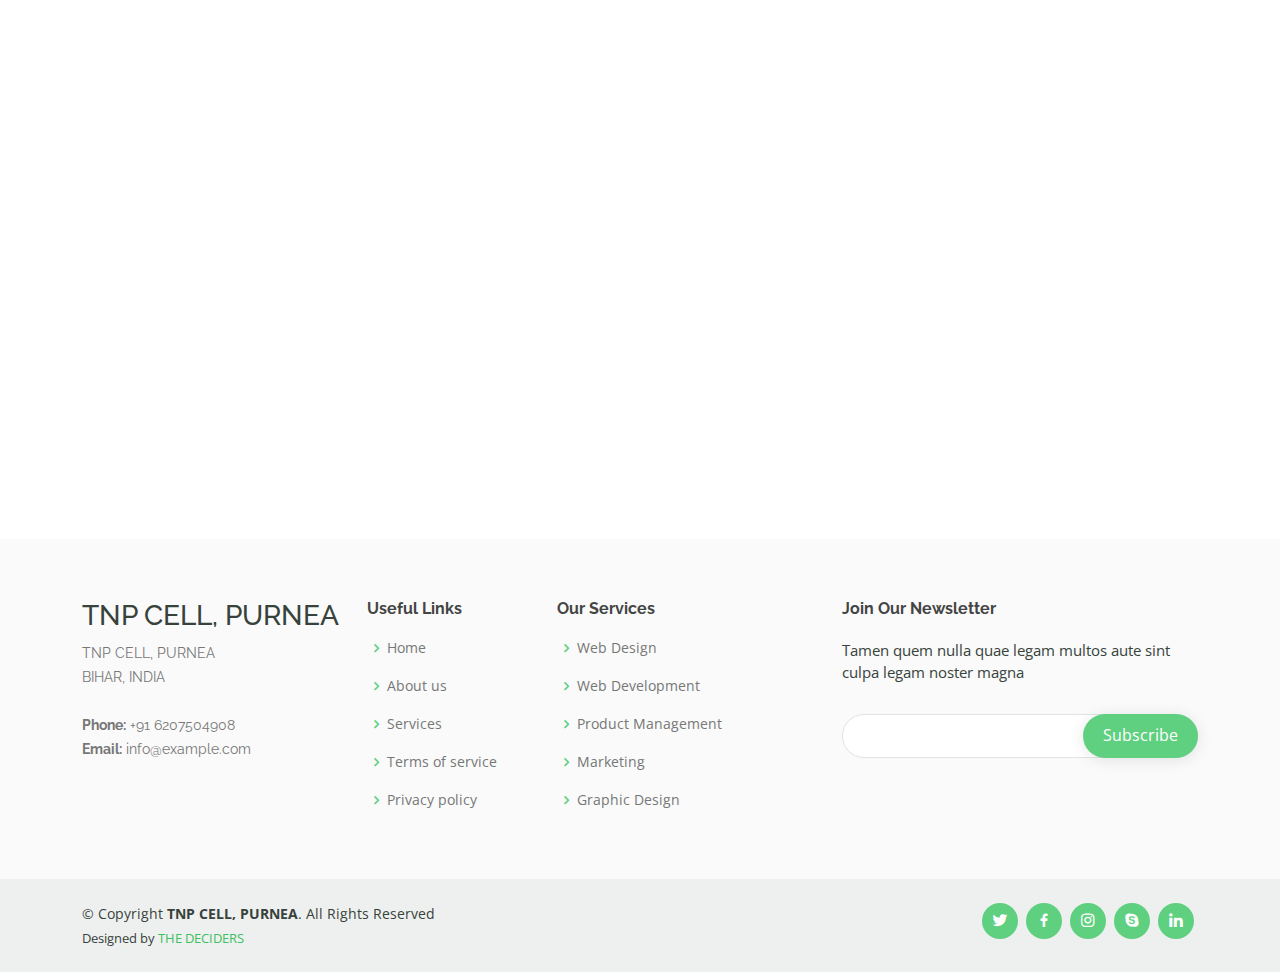
<file: home.html>
<!DOCTYPE html>
<html lang="en">
  <head>
    <meta charset="utf-8" />
    <meta content="width=device-width, initial-scale=1.0" name="viewport" />

    <title>TNP CELL, PURNEA - Home</title>
    <meta content="" name="description" />
    <meta content="" name="keywords" />

    <!-- Favicons -->
    <link href="assets/img/logo.png" rel="icon" />
    <link href="assets/img/logo.png" rel="apple-touch-icon" />

    <!-- font awesome cdn link  -->
    <link
      rel="stylesheet"
      href="https://cdnjs.cloudflare.com/ajax/libs/font-awesome/6.5.1/css/all.min.css"
      integrity="sha512-DTOQO9RWCH3ppGqcWaEA1BIZOC6xxalwEsw9c2QQeAIftl+Vegovlnee1c9QX4TctnWMn13TZye+giMm8e2LwA=="
      crossorigin="anonymous"
      referrerpolicy="no-referrer"
    />
    <!-- Google Fonts -->
    <link
      href="https://fonts.googleapis.com/css?family=Open+Sans:300,300i,400,400i,600,600i,700,700i|Raleway:300,300i,400,400i,500,500i,600,600i,700,700i|Poppins:300,300i,400,400i,500,500i,600,600i,700,700i"
      rel="stylesheet"
    />

    <!-- Vendor CSS Files -->
    <link href="assets/vendor/animate.css/animate.min.css" rel="stylesheet" />
    <link href="assets/vendor/aos/aos.css" rel="stylesheet" />
    <link
      href="assets/vendor/bootstrap/css/bootstrap.min.css"
      rel="stylesheet"
    />
    <link
      href="assets/vendor/bootstrap-icons/bootstrap-icons.css"
      rel="stylesheet"
    />
    <link href="assets/vendor/boxicons/css/boxicons.min.css" rel="stylesheet" />
    <link href="assets/vendor/remixicon/remixicon.css" rel="stylesheet" />
    <link href="assets/vendor/swiper/swiper-bundle.min.css" rel="stylesheet" />

    <!-- Template Main CSS File -->
    <link href="assets/css/style.css" rel="stylesheet" />
  </head>

  <body>
    <!-- ======= Header ======= -->
    <header id="header" class="fixed-top">
      <div class="container d-flex align-items-center">
        <h1 class="logo me-auto">
          <a href="home.html">TNP CELL, PURNEA</a>
        </h1>
        <!-- Uncomment below if you prefer to use an image logo -->
        <!-- <a href="index.html" class="logo me-auto"><img src="assets/img/logo.png" alt="" class="img-fluid"></a>-->

        <nav id="navbar" class="navbar order-last order-lg-0">
          <ul>
            <li><a class="active" href="home.html">Home</a></li>
            <li><a href="about.html">About</a></li>
            <li><a href="courses.html">Courses</a></li>
            <li><a href="trainers.html">Trainers</a></li>
            <li><a href="events.html">Events</a></li>
            <li><a href="pricing.html">Pricing</a></li>

            <li class="dropdown">
              <a href="#"
                ><span>Drop Down</span> <i class="bi bi-chevron-down"></i
              ></a>
              <ul>
                <li><a href="#">Drop Down 1</a></li>
                <li class="dropdown">
                  <a href="#"
                    ><span>Deep Drop Down</span>
                    <i class="bi bi-chevron-right"></i
                  ></a>
                  <ul>
                    <li><a href="#">Deep Drop Down 1</a></li>
                    <li><a href="#">Deep Drop Down 2</a></li>
                    <li><a href="#">Deep Drop Down 3</a></li>
                    <li><a href="#">Deep Drop Down 4</a></li>
                    <li><a href="#">Deep Drop Down 5</a></li>
                  </ul>
                </li>
                <li><a href="#">Drop Down 2</a></li>
                <li><a href="#">Drop Down 3</a></li>
                <li><a href="#">Drop Down 4</a></li>
              </ul>
            </li>
            <li><a href="contact.html">Contact</a></li>
            <li>
              <a href="#" id="user-btn"><i class="fa-solid fa-user"></i></a>
            </li>
            <li>
              <a href="#" id="toggle-btn"><i class="fas fa-sun"></i></a>
            </li>
          </ul>
          <i class="bi bi-list mobile-nav-toggle"></i>
        </nav>
        <!-- .navbar -->

        <!-- <a href="courses.html" class="get-started-btn">Get Started</a> -->
      </div>
    </header>
    <!-- End Header -->

    <!-- ======= Hero Section ======= -->
    <section id="hero" class="d-flex justify-content-center align-items-center">
      <div
        class="container position-relative"
        data-aos="zoom-in"
        data-aos-delay="100"
      >
        <h1>Learning Today,<br />Leading Tomorrow</h1>
        <h2>
          We are team of talented designers making websites with Bootstrap
        </h2>
        <a href="courses.html" class="btn-get-started">Get Started</a>
      </div>
    </section>
    <!-- End Hero -->

    <main id="main">
      <!-- ======= About Section ======= -->
      <section id="about" class="about">
        <div class="container" data-aos="fade-up">
          <div class="row">
            <div
              class="col-lg-6 order-1 order-lg-2"
              data-aos="fade-left"
              data-aos-delay="100"
            >
              <img src="assets/img/about.jpg" class="img-fluid" alt="" />
            </div>
            <div class="col-lg-6 pt-4 pt-lg-0 order-2 order-lg-1 content">
              <h3>
                Voluptatem dignissimos provident quasi corporis voluptates sit
                assumenda.
              </h3>
              <p class="fst-italic">
                Lorem ipsum dolor sit amet, consectetur adipiscing elit, sed do
                eiusmod tempor incididunt ut labore et dolore magna aliqua.
              </p>
              <ul>
                <li>
                  <i class="bi bi-check-circle"></i> Ullamco laboris nisi ut
                  aliquip ex ea commodo consequat.
                </li>
                <li>
                  <i class="bi bi-check-circle"></i> Duis aute irure dolor in
                  reprehenderit in voluptate velit.
                </li>
                <li>
                  <i class="bi bi-check-circle"></i> Ullamco laboris nisi ut
                  aliquip ex ea commodo consequat. Duis aute irure dolor in
                  reprehenderit in voluptate trideta storacalaperda mastiro
                  dolore eu fugiat nulla pariatur.
                </li>
              </ul>
              <p>
                Ullamco laboris nisi ut aliquip ex ea commodo consequat. Duis
                aute irure dolor in reprehenderit in voluptate
              </p>
            </div>
          </div>
        </div>
      </section>
      <!-- End About Section -->

      <!-- ======= Counts Section ======= -->
      <section id="counts" class="counts section-bg">
        <div class="container">
          <div class="row counters">
            <div class="col-lg-3 col-6 text-center">
              <span
                data-purecounter-start="0"
                data-purecounter-end="1232"
                data-purecounter-duration="1"
                class="purecounter"
              ></span>
              <p>Students</p>
            </div>

            <div class="col-lg-3 col-6 text-center">
              <span
                data-purecounter-start="0"
                data-purecounter-end="64"
                data-purecounter-duration="1"
                class="purecounter"
              ></span>
              <p>Courses</p>
            </div>

            <div class="col-lg-3 col-6 text-center">
              <span
                data-purecounter-start="0"
                data-purecounter-end="42"
                data-purecounter-duration="1"
                class="purecounter"
              ></span>
              <p>Events</p>
            </div>

            <div class="col-lg-3 col-6 text-center">
              <span
                data-purecounter-start="0"
                data-purecounter-end="15"
                data-purecounter-duration="1"
                class="purecounter"
              ></span>
              <p>Trainers</p>
            </div>
          </div>
        </div>
      </section>
      <!-- End Counts Section -->

      <!-- ======= Why Us Section ======= -->
      <section id="why-us" class="why-us">
        <div class="container" data-aos="fade-up">
          <div class="row">
            <div class="col-lg-4 d-flex align-items-stretch">
              <div class="content">
                <h3>Why Choose Mentor?</h3>
                <p>
                  Lorem ipsum dolor sit amet, consectetur adipiscing elit, sed
                  do eiusmod tempor incididunt ut labore et dolore magna aliqua.
                  Duis aute irure dolor in reprehenderit Asperiores dolores sed
                  et. Tenetur quia eos. Autem tempore quibusdam vel
                  necessitatibus optio ad corporis.
                </p>
                <div class="text-center">
                  <a href="index-main.html" class="more-btn"
                    >Learn More <i class="bx bx-chevron-right"></i
                  ></a>
                </div>
              </div>
            </div>
            <div
              class="col-lg-8 d-flex align-items-stretch"
              data-aos="zoom-in"
              data-aos-delay="100"
            >
              <div class="icon-boxes d-flex flex-column justify-content-center">
                <div class="row">
                  <div class="col-xl-4 d-flex align-items-stretch">
                    <div class="icon-box mt-4 mt-xl-0">
                      <i class="bx bx-receipt"></i>
                      <h4>Corporis voluptates sit</h4>
                      <p>
                        Consequuntur sunt aut quasi enim aliquam quae harum
                        pariatur laboris nisi ut aliquip
                      </p>
                    </div>
                  </div>
                  <div class="col-xl-4 d-flex align-items-stretch">
                    <div class="icon-box mt-4 mt-xl-0">
                      <i class="bx bx-cube-alt"></i>
                      <h4>Ullamco laboris ladore pan</h4>
                      <p>
                        Excepteur sint occaecat cupidatat non proident, sunt in
                        culpa qui officia deserunt
                      </p>
                    </div>
                  </div>
                  <div class="col-xl-4 d-flex align-items-stretch">
                    <div class="icon-box mt-4 mt-xl-0">
                      <i class="bx bx-images"></i>
                      <h4>Labore consequatur</h4>
                      <p>
                        Aut suscipit aut cum nemo deleniti aut omnis. Doloribus
                        ut maiores omnis facere
                      </p>
                    </div>
                  </div>
                </div>
              </div>
              <!-- End .content-->
            </div>
          </div>
        </div>
      </section>
      <!-- End Why Us Section -->

      <!-- ======= Features Section ======= -->
      <section id="features" class="features">
        <div class="container" data-aos="fade-up">
          <div class="row" data-aos="zoom-in" data-aos-delay="100">
            <div class="col-lg-3 col-md-4">
              <div class="icon-box">
                <i class="ri-store-line" style="color: #ffbb2c"></i>
                <h3><a href="">Lorem Ipsum</a></h3>
              </div>
            </div>
            <div class="col-lg-3 col-md-4 mt-4 mt-md-0">
              <div class="icon-box">
                <i class="ri-bar-chart-box-line" style="color: #5578ff"></i>
                <h3><a href="">Dolor Sitema</a></h3>
              </div>
            </div>
            <div class="col-lg-3 col-md-4 mt-4 mt-md-0">
              <div class="icon-box">
                <i class="ri-calendar-todo-line" style="color: #e80368"></i>
                <h3><a href="">Sed perspiciatis</a></h3>
              </div>
            </div>
            <div class="col-lg-3 col-md-4 mt-4 mt-lg-0">
              <div class="icon-box">
                <i class="ri-paint-brush-line" style="color: #e361ff"></i>
                <h3><a href="">Magni Dolores</a></h3>
              </div>
            </div>
            <div class="col-lg-3 col-md-4 mt-4">
              <div class="icon-box">
                <i class="ri-database-2-line" style="color: #47aeff"></i>
                <h3><a href="">Nemo Enim</a></h3>
              </div>
            </div>
            <div class="col-lg-3 col-md-4 mt-4">
              <div class="icon-box">
                <i class="ri-gradienter-line" style="color: #ffa76e"></i>
                <h3><a href="">Eiusmod Tempor</a></h3>
              </div>
            </div>
            <div class="col-lg-3 col-md-4 mt-4">
              <div class="icon-box">
                <i class="ri-file-list-3-line" style="color: #11dbcf"></i>
                <h3><a href="">Midela Teren</a></h3>
              </div>
            </div>
            <div class="col-lg-3 col-md-4 mt-4">
              <div class="icon-box">
                <i class="ri-price-tag-2-line" style="color: #4233ff"></i>
                <h3><a href="">Pira Neve</a></h3>
              </div>
            </div>
            <div class="col-lg-3 col-md-4 mt-4">
              <div class="icon-box">
                <i class="ri-anchor-line" style="color: #b2904f"></i>
                <h3><a href="">Dirada Pack</a></h3>
              </div>
            </div>
            <div class="col-lg-3 col-md-4 mt-4">
              <div class="icon-box">
                <i class="ri-disc-line" style="color: #b20969"></i>
                <h3><a href="">Moton Ideal</a></h3>
              </div>
            </div>
            <div class="col-lg-3 col-md-4 mt-4">
              <div class="icon-box">
                <i class="ri-base-station-line" style="color: #ff5828"></i>
                <h3><a href="">Verdo Park</a></h3>
              </div>
            </div>
            <div class="col-lg-3 col-md-4 mt-4">
              <div class="icon-box">
                <i class="ri-fingerprint-line" style="color: #29cc61"></i>
                <h3><a href="">Flavor Nivelanda</a></h3>
              </div>
            </div>
          </div>
        </div>
      </section>
      <!-- End Features Section -->

      <!-- ======= Popular Courses Section ======= -->
      <section id="popular-courses" class="courses">
        <div class="container" data-aos="fade-up">
          <div class="section-title">
            <h2>Courses</h2>
            <p>Popular Courses</p>
          </div>

          <div class="row" data-aos="zoom-in" data-aos-delay="100">
            <div class="col-lg-4 col-md-6 d-flex align-items-stretch">
              <div class="course-item">
                <img
                  src="assets/img/course-1.jpg"
                  class="img-fluid"
                  alt="..."
                />
                <div class="course-content">
                  <div
                    class="d-flex justify-content-between align-items-center mb-3"
                  >
                    <h4>Web Development</h4>
                    <p class="price">$169</p>
                  </div>

                  <h3><a href="course-details.html">Website Design</a></h3>
                  <p>
                    Et architecto provident deleniti facere repellat nobis iste.
                    Id facere quia quae dolores dolorem tempore.
                  </p>
                  <div
                    class="trainer d-flex justify-content-between align-items-center"
                  >
                    <div class="trainer-profile d-flex align-items-center">
                      <img
                        src="assets/img/trainers/trainer-1.jpg"
                        class="img-fluid"
                        alt=""
                      />
                      <span>Antonio</span>
                    </div>
                    <div class="trainer-rank d-flex align-items-center">
                      <i class="bx bx-user"></i>&nbsp;50 &nbsp;&nbsp;
                      <i class="bx bx-heart"></i>&nbsp;65
                    </div>
                  </div>
                </div>
              </div>
            </div>
            <!-- End Course Item-->

            <div
              class="col-lg-4 col-md-6 d-flex align-items-stretch mt-4 mt-md-0"
            >
              <div class="course-item">
                <img
                  src="assets/img/course-2.jpg"
                  class="img-fluid"
                  alt="..."
                />
                <div class="course-content">
                  <div
                    class="d-flex justify-content-between align-items-center mb-3"
                  >
                    <h4>Marketing</h4>
                    <p class="price">$250</p>
                  </div>

                  <h3>
                    <a href="course-details.html">Search Engine Optimization</a>
                  </h3>
                  <p>
                    Et architecto provident deleniti facere repellat nobis iste.
                    Id facere quia quae dolores dolorem tempore.
                  </p>
                  <div
                    class="trainer d-flex justify-content-between align-items-center"
                  >
                    <div class="trainer-profile d-flex align-items-center">
                      <img
                        src="assets/img/trainers/trainer-2.jpg"
                        class="img-fluid"
                        alt=""
                      />
                      <span>Lana</span>
                    </div>
                    <div class="trainer-rank d-flex align-items-center">
                      <i class="bx bx-user"></i>&nbsp;35 &nbsp;&nbsp;
                      <i class="bx bx-heart"></i>&nbsp;42
                    </div>
                  </div>
                </div>
              </div>
            </div>
            <!-- End Course Item-->

            <div
              class="col-lg-4 col-md-6 d-flex align-items-stretch mt-4 mt-lg-0"
            >
              <div class="course-item">
                <img
                  src="assets/img/course-3.jpg"
                  class="img-fluid"
                  alt="..."
                />
                <div class="course-content">
                  <div
                    class="d-flex justify-content-between align-items-center mb-3"
                  >
                    <h4>Content</h4>
                    <p class="price">$180</p>
                  </div>

                  <h3><a href="course-details.html">Copywriting</a></h3>
                  <p>
                    Et architecto provident deleniti facere repellat nobis iste.
                    Id facere quia quae dolores dolorem tempore.
                  </p>
                  <div
                    class="trainer d-flex justify-content-between align-items-center"
                  >
                    <div class="trainer-profile d-flex align-items-center">
                      <img
                        src="assets/img/trainers/trainer-3.jpg"
                        class="img-fluid"
                        alt=""
                      />
                      <span>Brandon</span>
                    </div>
                    <div class="trainer-rank d-flex align-items-center">
                      <i class="bx bx-user"></i>&nbsp;20 &nbsp;&nbsp;
                      <i class="bx bx-heart"></i>&nbsp;85
                    </div>
                  </div>
                </div>
              </div>
            </div>
            <!-- End Course Item-->
          </div>
        </div>
      </section>
      <!-- End Popular Courses Section -->

      <!-- ======= Trainers Section ======= -->
      <section id="trainers" class="trainers">
        <div class="container" data-aos="fade-up">
          <div class="row" data-aos="zoom-in" data-aos-delay="100">
            <div class="col-lg-4 col-md-6 d-flex align-items-stretch">
              <div class="member">
                <img
                  src="assets/img/trainers/trainer-1.jpg"
                  class="img-fluid"
                  alt=""
                />
                <div class="member-content">
                  <h4>Walter White</h4>
                  <span>Web Development</span>
                  <p>
                    Magni qui quod omnis unde et eos fuga et exercitationem.
                    Odio veritatis perspiciatis quaerat qui aut aut aut
                  </p>
                  <div class="social">
                    <a href=""><i class="bi bi-twitter"></i></a>
                    <a href=""><i class="bi bi-facebook"></i></a>
                    <a href=""><i class="bi bi-instagram"></i></a>
                    <a href=""><i class="bi bi-linkedin"></i></a>
                  </div>
                </div>
              </div>
            </div>

            <div class="col-lg-4 col-md-6 d-flex align-items-stretch">
              <div class="member">
                <img
                  src="assets/img/trainers/trainer-2.jpg"
                  class="img-fluid"
                  alt=""
                />
                <div class="member-content">
                  <h4>Sarah Jhinson</h4>
                  <span>Marketing</span>
                  <p>
                    Repellat fugiat adipisci nemo illum nesciunt voluptas
                    repellendus. In architecto rerum rerum temporibus
                  </p>
                  <div class="social">
                    <a href=""><i class="bi bi-twitter"></i></a>
                    <a href=""><i class="bi bi-facebook"></i></a>
                    <a href=""><i class="bi bi-instagram"></i></a>
                    <a href=""><i class="bi bi-linkedin"></i></a>
                  </div>
                </div>
              </div>
            </div>

            <div class="col-lg-4 col-md-6 d-flex align-items-stretch">
              <div class="member">
                <img
                  src="assets/img/trainers/trainer-3.jpg"
                  class="img-fluid"
                  alt=""
                />
                <div class="member-content">
                  <h4>William Anderson</h4>
                  <span>Content</span>
                  <p>
                    Voluptas necessitatibus occaecati quia. Earum totam
                    consequuntur qui porro et laborum toro des clara
                  </p>
                  <div class="social">
                    <a href=""><i class="bi bi-twitter"></i></a>
                    <a href=""><i class="bi bi-facebook"></i></a>
                    <a href=""><i class="bi bi-instagram"></i></a>
                    <a href=""><i class="bi bi-linkedin"></i></a>
                  </div>
                </div>
              </div>
            </div>
          </div>
        </div>
      </section>
      <!-- End Trainers Section -->
    </main>
    <!-- End #main -->

    <!-- ======= Footer ======= -->
    <footer id="footer">
      <div class="footer-top">
        <div class="container">
          <div class="row">
            <div class="col-lg-3 col-md-6 footer-contact">
              <h3>TNP CELL, PURNEA</h3>
              <p>
                TNP CELL, PURNEA <br />
                BIHAR, INDIA<br /><br />
                <strong>Phone:</strong> +91 6207504908<br />
                <strong>Email:</strong> info@example.com<br />
              </p>
            </div>

            <div class="col-lg-2 col-md-6 footer-links">
              <h4>Useful Links</h4>
              <ul>
                <li>
                  <i class="bx bx-chevron-right"></i>
                  <a class="active" href="home.html">Home</a>
                </li>
                <li>
                  <i class="bx bx-chevron-right"></i>
                  <a href="about.html">About us</a>
                </li>
                <li>
                  <i class="bx bx-chevron-right"></i>
                  <a href="courses.html">Services</a>
                </li>
                <li>
                  <i class="bx bx-chevron-right"></i>
                  <a href="#">Terms of service</a>
                </li>
                <li>
                  <i class="bx bx-chevron-right"></i>
                  <a href="#">Privacy policy</a>
                </li>
              </ul>
            </div>

            <div class="col-lg-3 col-md-6 footer-links">
              <h4>Our Services</h4>
              <ul>
                <li>
                  <i class="bx bx-chevron-right"></i>
                  <a href="course-details.html">Web Design</a>
                </li>
                <li>
                  <i class="bx bx-chevron-right"></i>
                  <a href="course-details.html">Web Development</a>
                </li>
                <li>
                  <i class="bx bx-chevron-right"></i>
                  <a href="course-details.html">Product Management</a>
                </li>
                <li>
                  <i class="bx bx-chevron-right"></i>
                  <a href="course-details.html">Marketing</a>
                </li>
                <li>
                  <i class="bx bx-chevron-right"></i>
                  <a href="course-details.html">Graphic Design</a>
                </li>
              </ul>
            </div>

            <div class="col-lg-4 col-md-6 footer-newsletter">
              <h4>Join Our Newsletter</h4>
              <p>
                Tamen quem nulla quae legam multos aute sint culpa legam noster
                magna
              </p>
              <form action="" method="post">
                <input type="email" name="email" /><input
                  type="submit"
                  value="Subscribe"
                />
              </form>
            </div>
          </div>
        </div>
      </div>

      <div class="container d-md-flex py-4">
        <div class="me-md-auto text-center text-md-start">
          <div class="copyright">
            &copy; Copyright <strong><span>TNP CELL, PURNEA</span></strong
            >. All Rights Reserved
          </div>
          <div class="credits">Designed by <a href="#">THE DECIDERS</a></div>
        </div>
        <div class="social-links text-center text-md-right pt-3 pt-md-0">
          <a href="#" class="twitter"><i class="bx bxl-twitter"></i></a>
          <a href="#" class="facebook"><i class="bx bxl-facebook"></i></a>
          <a href="#" class="instagram"><i class="bx bxl-instagram"></i></a>
          <a href="#" class="google-plus"><i class="bx bxl-skype"></i></a>
          <a href="#" class="linkedin"><i class="bx bxl-linkedin"></i></a>
        </div>
      </div>
    </footer>
    <!-- End Footer -->

    <div id="preloader"></div>
    <a
      href="#"
      class="back-to-top d-flex align-items-center justify-content-center"
      ><i class="bi bi-arrow-up-short"></i
    ></a>

    <!-- Vendor JS Files -->
    <script src="assets/vendor/purecounter/purecounter_vanilla.js"></script>
    <script src="assets/vendor/aos/aos.js"></script>
    <script src="assets/vendor/bootstrap/js/bootstrap.bundle.min.js"></script>
    <script src="assets/vendor/swiper/swiper-bundle.min.js"></script>
    <script src="assets/vendor/php-email-form/validate.js"></script>

    <!-- Template Main JS File -->
    <script src="assets/js/main.js"></script>
  </body>
</html>
</file>
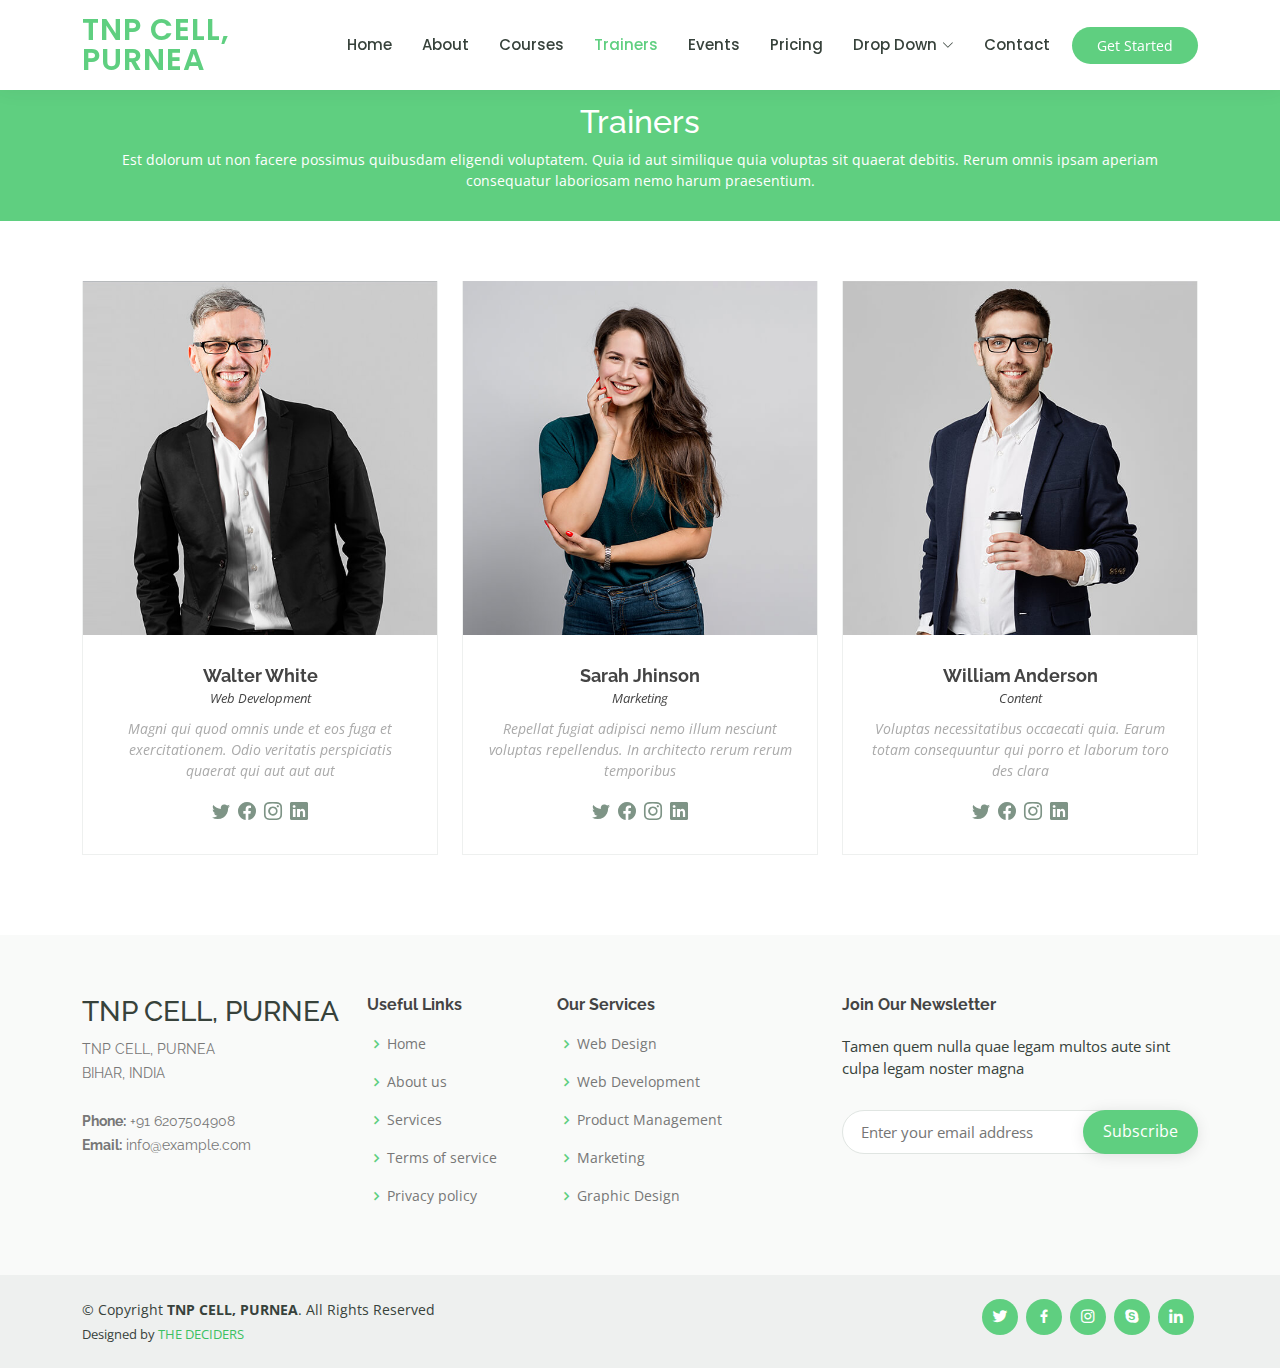
<file: trainers.html>
<!DOCTYPE html>
<html lang="en">
  <head>
    <meta charset="utf-8" />
    <meta content="width=device-width, initial-scale=1.0" name="viewport" />

    <title>TNP CELL, PURNEA - Trainers</title>
    <meta content="" name="description" />
    <meta content="" name="keywords" />

    <!-- Favicons -->
    <link href="assets/img/logo.png" rel="icon" />
    <link href="assets/img/logo.png" rel="apple-touch-icon" />

    <!-- Google Fonts -->
    <link
      href="https://fonts.googleapis.com/css?family=Open+Sans:300,300i,400,400i,600,600i,700,700i|Raleway:300,300i,400,400i,500,500i,600,600i,700,700i|Poppins:300,300i,400,400i,500,500i,600,600i,700,700i"
      rel="stylesheet"
    />

    <!-- Vendor CSS Files -->
    <link href="assets/vendor/animate.css/animate.min.css" rel="stylesheet" />
    <link href="assets/vendor/aos/aos.css" rel="stylesheet" />
    <link
      href="assets/vendor/bootstrap/css/bootstrap.min.css"
      rel="stylesheet"
    />
    <link
      href="assets/vendor/bootstrap-icons/bootstrap-icons.css"
      rel="stylesheet"
    />
    <link href="assets/vendor/boxicons/css/boxicons.min.css" rel="stylesheet" />
    <link href="assets/vendor/remixicon/remixicon.css" rel="stylesheet" />
    <link href="assets/vendor/swiper/swiper-bundle.min.css" rel="stylesheet" />

    <!-- Template Main CSS File -->
    <link href="assets/css/style.css" rel="stylesheet" />
  </head>

  <body>
    <!-- ======= Header ======= -->
    <header id="header" class="fixed-top">
      <div class="container d-flex align-items-center">
        <h1 class="logo me-auto"><a href="index.html">TNP CELL, PURNEA</a></h1>
        <!-- Uncomment below if you prefer to use an image logo -->
        <!-- <a href="index.html" class="logo me-auto"><img src="assets/img/logo.png" alt="" class="img-fluid"></a>-->

        <nav id="navbar" class="navbar order-last order-lg-0">
          <ul>
            <li><a href="index.html">Home</a></li>
            <li><a href="about.html">About</a></li>
            <li><a href="courses.html">Courses</a></li>
            <li><a class="active" href="trainers.html">Trainers</a></li>
            <li><a href="events.html">Events</a></li>
            <li><a href="pricing.html">Pricing</a></li>

            <li class="dropdown">
              <a href="#"
                ><span>Drop Down</span> <i class="bi bi-chevron-down"></i
              ></a>
              <ul>
                <li><a href="#">Drop Down 1</a></li>
                <li class="dropdown">
                  <a href="#"
                    ><span>Deep Drop Down</span>
                    <i class="bi bi-chevron-right"></i
                  ></a>
                  <ul>
                    <li><a href="#">Deep Drop Down 1</a></li>
                    <li><a href="#">Deep Drop Down 2</a></li>
                    <li><a href="#">Deep Drop Down 3</a></li>
                    <li><a href="#">Deep Drop Down 4</a></li>
                    <li><a href="#">Deep Drop Down 5</a></li>
                  </ul>
                </li>
                <li><a href="#">Drop Down 2</a></li>
                <li><a href="#">Drop Down 3</a></li>
                <li><a href="#">Drop Down 4</a></li>
              </ul>
            </li>
            <li><a href="contact.html">Contact</a></li>
          </ul>
          <i class="bi bi-list mobile-nav-toggle"></i>
        </nav>
        <!-- .navbar -->

        <a href="courses.html" class="get-started-btn">Get Started</a>
      </div>
    </header>
    <!-- End Header -->

    <main id="main" data-aos="fade-in">
      <!-- ======= Breadcrumbs ======= -->
      <div class="breadcrumbs">
        <div class="container">
          <h2>Trainers</h2>
          <p>
            Est dolorum ut non facere possimus quibusdam eligendi voluptatem.
            Quia id aut similique quia voluptas sit quaerat debitis. Rerum omnis
            ipsam aperiam consequatur laboriosam nemo harum praesentium.
          </p>
        </div>
      </div>
      <!-- End Breadcrumbs -->

      <!-- ======= Trainers Section ======= -->
      <section id="trainers" class="trainers">
        <div class="container" data-aos="fade-up">
          <div class="row" data-aos="zoom-in" data-aos-delay="100">
            <div class="col-lg-4 col-md-6 d-flex align-items-stretch">
              <div class="member">
                <img
                  src="assets/img/trainers/trainer-1.jpg"
                  class="img-fluid"
                  alt=""
                />
                <div class="member-content">
                  <h4>Walter White</h4>
                  <span>Web Development</span>
                  <p>
                    Magni qui quod omnis unde et eos fuga et exercitationem.
                    Odio veritatis perspiciatis quaerat qui aut aut aut
                  </p>
                  <div class="social">
                    <a href=""><i class="bi bi-twitter"></i></a>
                    <a href=""><i class="bi bi-facebook"></i></a>
                    <a href=""><i class="bi bi-instagram"></i></a>
                    <a href=""><i class="bi bi-linkedin"></i></a>
                  </div>
                </div>
              </div>
            </div>

            <div class="col-lg-4 col-md-6 d-flex align-items-stretch">
              <div class="member">
                <img
                  src="assets/img/trainers/trainer-2.jpg"
                  class="img-fluid"
                  alt=""
                />
                <div class="member-content">
                  <h4>Sarah Jhinson</h4>
                  <span>Marketing</span>
                  <p>
                    Repellat fugiat adipisci nemo illum nesciunt voluptas
                    repellendus. In architecto rerum rerum temporibus
                  </p>
                  <div class="social">
                    <a href=""><i class="bi bi-twitter"></i></a>
                    <a href=""><i class="bi bi-facebook"></i></a>
                    <a href=""><i class="bi bi-instagram"></i></a>
                    <a href=""><i class="bi bi-linkedin"></i></a>
                  </div>
                </div>
              </div>
            </div>

            <div class="col-lg-4 col-md-6 d-flex align-items-stretch">
              <div class="member">
                <img
                  src="assets/img/trainers/trainer-3.jpg"
                  class="img-fluid"
                  alt=""
                />
                <div class="member-content">
                  <h4>William Anderson</h4>
                  <span>Content</span>
                  <p>
                    Voluptas necessitatibus occaecati quia. Earum totam
                    consequuntur qui porro et laborum toro des clara
                  </p>
                  <div class="social">
                    <a href=""><i class="bi bi-twitter"></i></a>
                    <a href=""><i class="bi bi-facebook"></i></a>
                    <a href=""><i class="bi bi-instagram"></i></a>
                    <a href=""><i class="bi bi-linkedin"></i></a>
                  </div>
                </div>
              </div>
            </div>
          </div>
        </div>
      </section>
      <!-- End Trainers Section -->
    </main>
    <!-- End #main -->

    <!-- ======= Footer ======= -->
    <footer id="footer">
      <div class="footer-top">
        <div class="container">
          <div class="row">
            <div class="col-lg-3 col-md-6 footer-contact">
              <h3>TNP CELL, PURNEA</h3>
              <p>
                TNP CELL, PURNEA <br />
                BIHAR, INDIA<br /><br />
                <strong>Phone:</strong> +91 6207504908<br />
                <strong>Email:</strong> info@example.com<br />
              </p>
            </div>

            <div class="col-lg-2 col-md-6 footer-links">
              <h4>Useful Links</h4>
              <ul>
                <li>
                  <i class="bx bx-chevron-right"></i>
                  <a href="index.html">Home</a>
                </li>
                <li>
                  <i class="bx bx-chevron-right"></i>
                  <a href="about.html">About us</a>
                </li>
                <li>
                  <i class="bx bx-chevron-right"></i>
                  <a href="courses.html">Services</a>
                </li>
                <li>
                  <i class="bx bx-chevron-right"></i>
                  <a href="#">Terms of service</a>
                </li>
                <li>
                  <i class="bx bx-chevron-right"></i>
                  <a href="#">Privacy policy</a>
                </li>
              </ul>
            </div>

            <div class="col-lg-3 col-md-6 footer-links">
              <h4>Our Services</h4>
              <ul>
                <li>
                  <i class="bx bx-chevron-right"></i>
                  <a href="course-details.html">Web Design</a>
                </li>
                <li>
                  <i class="bx bx-chevron-right"></i>
                  <a href="course-details.html">Web Development</a>
                </li>
                <li>
                  <i class="bx bx-chevron-right"></i>
                  <a href="course-details.html">Product Management</a>
                </li>
                <li>
                  <i class="bx bx-chevron-right"></i>
                  <a href="course-details.html">Marketing</a>
                </li>
                <li>
                  <i class="bx bx-chevron-right"></i>
                  <a href="course-details.html">Graphic Design</a>
                </li>
              </ul>
            </div>

            <div class="col-lg-4 col-md-6 footer-newsletter">
              <h4>Join Our Newsletter</h4>
              <p>
                Tamen quem nulla quae legam multos aute sint culpa legam noster
                magna
              </p>
              <form action="" method="post">
                <input
                  type="email"
                  name="email"
                  placeholder="Enter your email address"
                /><input type="submit" value="Subscribe" />
              </form>
            </div>
          </div>
        </div>
      </div>

      <div class="container d-md-flex py-4">
        <div class="me-md-auto text-center text-md-start">
          <div class="copyright">
            &copy; Copyright <strong><span>TNP CELL, PURNEA</span></strong
            >. All Rights Reserved
          </div>
          <div class="credits">Designed by <a href="#">THE DECIDERS</a></div>
        </div>
        <div class="social-links text-center text-md-right pt-3 pt-md-0">
          <a href="#" class="twitter"><i class="bx bxl-twitter"></i></a>
          <a href="#" class="facebook"><i class="bx bxl-facebook"></i></a>
          <a href="#" class="instagram"><i class="bx bxl-instagram"></i></a>
          <a href="#" class="google-plus"><i class="bx bxl-skype"></i></a>
          <a href="#" class="linkedin"><i class="bx bxl-linkedin"></i></a>
        </div>
      </div>
    </footer>
    <!-- End Footer -->

    <div id="preloader"></div>
    <a
      href="#"
      class="back-to-top d-flex align-items-center justify-content-center"
      ><i class="bi bi-arrow-up-short"></i
    ></a>

    <!-- Vendor JS Files -->
    <script src="assets/vendor/purecounter/purecounter_vanilla.js"></script>
    <script src="assets/vendor/aos/aos.js"></script>
    <script src="assets/vendor/bootstrap/js/bootstrap.bundle.min.js"></script>
    <script src="assets/vendor/swiper/swiper-bundle.min.js"></script>
    <script src="assets/vendor/php-email-form/validate.js"></script>

    <!-- Template Main JS File -->
    <script src="assets/js/main.js"></script>
  </body>
</html>
</file>
<file: assets/css/style.css>
/*--------------------------------------------------------------
# General
--------------------------------------------------------------*/
body {
  font-family: "Open Sans", sans-serif;
  color: #444444;
}

a {
  color: #5fcf80;
  text-decoration: none;
}

a:hover {
  color: #86db9f;
  text-decoration: none;
}

h1,
h2,
h3,
h4,
h5,
h6 {
  font-family: "Raleway", sans-serif;
}

/*--------------------------------------------------------------
# Back to top button
--------------------------------------------------------------*/
.back-to-top {
  position: fixed;
  visibility: hidden;
  opacity: 0;
  right: 15px;
  bottom: 15px;
  z-index: 996;
  background: #5fcf80;
  width: 40px;
  height: 40px;
  border-radius: 50px;
  transition: all 0.4s;
}

.back-to-top i {
  font-size: 28px;
  color: #fff;
  line-height: 0;
}

.back-to-top:hover {
  background: #7ed899;
  color: #fff;
}

.back-to-top.active {
  visibility: visible;
  opacity: 1;
}

/*--------------------------------------------------------------
# Preloader
--------------------------------------------------------------*/
#preloader {
  position: fixed;
  top: 0;
  left: 0;
  right: 0;
  bottom: 0;
  z-index: 9999;
  overflow: hidden;
  background: #fff;
}

#preloader:before {
  content: "";
  position: fixed;
  top: calc(50% - 30px);
  left: calc(50% - 30px);
  border: 6px solid #5fcf80;
  border-top-color: #fff;
  border-bottom-color: #fff;
  border-radius: 50%;
  width: 60px;
  height: 60px;
  animation: animate-preloader 1s linear infinite;
}

@keyframes animate-preloader {
  0% {
    transform: rotate(0deg);
  }

  100% {
    transform: rotate(360deg);
  }
}

/*--------------------------------------------------------------
# Disable aos animation delay on mobile devices
--------------------------------------------------------------*/
@media screen and (max-width: 768px) {
  [data-aos-delay] {
    transition-delay: 0 !important;
  }
}

/*--------------------------------------------------------------
# Header
--------------------------------------------------------------*/
#header {
  background: #fff;
  transition: all 0.5s;
  z-index: 997;
  padding: 15px 0;
  box-shadow: 0px 0 18px rgba(55, 66, 59, 0.08);
}

#header .logo {
  font-size: 30px;
  margin: 0;
  padding: 0;
  line-height: 1;
  font-weight: 600;
  letter-spacing: 1px;
  text-transform: uppercase;
  font-family: "Poppins", sans-serif;
}

#header .logo a {
  color: #5fcf80;
}

#header .logo img {
  max-height: 40px;
}

/**
* Get Startet Button 
*/
.get-started-btn {
  margin-left: 22px;
  background: #5fcf80;
  color: #fff;
  border-radius: 50px;
  padding: 8px 25px;
  white-space: nowrap;
  transition: 0.3s;
  font-size: 14px;
  display: inline-block;
}

.get-started-btn:hover {
  background: #3ac162;
  color: #fff;
}

@media (max-width: 768px) {
  .get-started-btn {
    margin: 0 15px 0 0;
    padding: 6px 18px;
  }
}

/*--------------------------------------------------------------
# Navigation Menu
--------------------------------------------------------------*/
/**
* Desktop Navigation 
*/
.navbar {
  padding: 0;
}

.navbar ul {
  margin: 0;
  padding: 0;
  display: flex;
  list-style: none;
  align-items: center;
}

.navbar li {
  position: relative;
}

.navbar a,
.navbar a:focus {
  display: flex;
  align-items: center;
  justify-content: space-between;
  padding: 10px 0 10px 30px;
  font-family: "Poppins", sans-serif;
  font-size: 15px;
  font-weight: 500;
  color: #37423b;
  white-space: nowrap;
  transition: 0.3s;
}

.navbar a i,
.navbar a:focus i {
  font-size: 12px;
  line-height: 0;
  margin-left: 5px;
}

.navbar a:hover,
.navbar .active,
.navbar .active:focus,
.navbar li:hover > a {
  color: #5fcf80;
}

.navbar .dropdown ul {
  display: block;
  position: absolute;
  left: 30px;
  top: calc(100% + 30px);
  margin: 0;
  padding: 10px 0;
  z-index: 99;
  opacity: 0;
  visibility: hidden;
  background: #fff;
  box-shadow: 0px 0px 30px rgba(127, 137, 161, 0.25);
  transition: 0.3s;
  border-radius: 4px;
}

.navbar .dropdown ul li {
  min-width: 200px;
}

.navbar .dropdown ul a {
  padding: 10px 20px;
  font-size: 14px;
  text-transform: none;
  font-weight: 500;
}

.navbar .dropdown ul a i {
  font-size: 12px;
}

.navbar .dropdown ul a:hover,
.navbar .dropdown ul .active:hover,
.navbar .dropdown ul li:hover > a {
  color: #5fcf80;
}

.navbar .dropdown:hover > ul {
  opacity: 1;
  top: 100%;
  visibility: visible;
}

.navbar .dropdown .dropdown ul {
  top: 0;
  left: calc(100% - 30px);
  visibility: hidden;
}

.navbar .dropdown .dropdown:hover > ul {
  opacity: 1;
  top: 0;
  left: 100%;
  visibility: visible;
}

@media (max-width: 1366px) {
  .navbar .dropdown .dropdown ul {
    left: -90%;
  }

  .navbar .dropdown .dropdown:hover > ul {
    left: -100%;
  }
}

/**
* Mobile Navigation 
*/
.mobile-nav-toggle {
  color: #37423b;
  font-size: 28px;
  cursor: pointer;
  display: none;
  line-height: 0;
  transition: 0.5s;
}

.mobile-nav-toggle.bi-x {
  color: #fff;
}

@media (max-width: 991px) {
  .mobile-nav-toggle {
    display: block;
  }

  .navbar ul {
    display: none;
  }
}

.navbar-mobile {
  position: fixed;
  overflow: hidden;
  top: 0;
  right: 0;
  left: 0;
  bottom: 0;
  background: rgba(32, 38, 34, 0.9);
  transition: 0.3s;
  z-index: 999;
}

.navbar-mobile .mobile-nav-toggle {
  position: absolute;
  top: 15px;
  right: 15px;
}

.navbar-mobile ul {
  display: block;
  position: absolute;
  top: 55px;
  right: 15px;
  bottom: 15px;
  left: 15px;
  padding: 10px 0;
  border-radius: 6px;
  background-color: #fff;
  overflow-y: auto;
  transition: 0.3s;
}

.navbar-mobile a,
.navbar-mobile a:focus {
  padding: 10px 20px;
  font-size: 15px;
  color: #37423b;
}

.navbar-mobile a:hover,
.navbar-mobile .active,
.navbar-mobile li:hover > a {
  color: #5fcf80;
}

.navbar-mobile .getstarted,
.navbar-mobile .getstarted:focus {
  margin: 15px;
}

.navbar-mobile .dropdown ul {
  position: static;
  display: none;
  margin: 10px 20px;
  padding: 10px 0;
  z-index: 99;
  opacity: 1;
  visibility: visible;
  background: #fff;
  box-shadow: 0px 0px 30px rgba(127, 137, 161, 0.25);
}

.navbar-mobile .dropdown ul li {
  min-width: 200px;
}

.navbar-mobile .dropdown ul a {
  padding: 10px 20px;
}

.navbar-mobile .dropdown ul a i {
  font-size: 12px;
}

.navbar-mobile .dropdown ul a:hover,
.navbar-mobile .dropdown ul .active:hover,
.navbar-mobile .dropdown ul li:hover > a {
  color: #5fcf80;
}

.navbar-mobile .dropdown > .dropdown-active {
  display: block;
}

/*--------------------------------------------------------------
# Hero Section
--------------------------------------------------------------*/
#hero {
  width: 100%;
  height: 80vh;
  background: url("../img/hero-bg.jpg") top center;
  background-size: cover;
  position: relative;
}

#hero:before {
  content: "";
  background: rgba(0, 0, 0, 0.4);
  position: absolute;
  bottom: 0;
  top: 0;
  left: 0;
  right: 0;
}

#hero .container {
  padding-top: 72px;
}

@media (max-width: 992px) {
  #hero .container {
    padding-top: 62px;
  }
}

#hero h1 {
  margin: 0;
  font-size: 48px;
  font-weight: 700;
  line-height: 56px;
  color: #fff;
  font-family: "Poppins", sans-serif;
}

#hero h2 {
  color: #eee;
  margin: 10px 0 0 0;
  font-size: 24px;
}

#hero .btn-get-started {
  font-family: "Raleway", sans-serif;
  font-weight: 500;
  font-size: 15px;
  letter-spacing: 1px;
  display: inline-block;
  padding: 10px 35px;
  border-radius: 50px;
  transition: 0.5s;
  margin-top: 30px;
  border: 2px solid #fff;
  color: #fff;
}

#hero .btn-get-started:hover {
  background: #5fcf80;
  border: 2px solid #5fcf80;
}

@media (min-width: 1024px) {
  #hero {
    background-attachment: fixed;
  }
}

@media (max-width: 768px) {
  #hero {
    height: 100vh;
  }

  #hero h1 {
    font-size: 28px;
    line-height: 36px;
  }

  #hero h2 {
    font-size: 18px;
    line-height: 24px;
  }
}

/*--------------------------------------------------------------
# Sections General
--------------------------------------------------------------*/
section {
  padding: 60px 0;
  overflow: hidden;
}

.section-bg {
  background-color: #f6f7f6;
}

.section-title {
  padding-bottom: 40px;
}

.section-title h2 {
  font-size: 14px;
  font-weight: 500;
  padding: 0;
  line-height: 1px;
  margin: 0 0 5px 0;
  letter-spacing: 2px;
  text-transform: uppercase;
  color: #aaaaaa;
  font-family: "Poppins", sans-serif;
}

.section-title h2::after {
  content: "";
  width: 120px;
  height: 1px;
  display: inline-block;
  background: #9ae1af;
  margin: 4px 10px;
}

.section-title p {
  margin: 0;
  margin: 0;
  font-size: 36px;
  font-weight: 700;
  text-transform: uppercase;
  font-family: "Poppins", sans-serif;
  color: #37423b;
}

.breadcrumbs {
  margin-top: 73px;
  text-align: center;
  background: #5fcf80;
  padding: 30px 0;
  color: #fff;
}

@media (max-width: 992px) {
  .breadcrumbs {
    margin-top: 63px;
  }
}

.breadcrumbs h2 {
  font-size: 32px;
  font-weight: 500;
}

.breadcrumbs p {
  font-size: 14px;
  margin-bottom: 0;
}

/*--------------------------------------------------------------
# About
--------------------------------------------------------------*/
.about .content h3 {
  font-weight: 600;
  font-size: 26px;
}

.about .content ul {
  list-style: none;
  padding: 0;
}

.about .content ul li {
  padding-bottom: 10px;
}

.about .content ul i {
  font-size: 20px;
  padding-right: 4px;
  color: #5fcf80;
}

.about .content .learn-more-btn {
  background: #5fcf80;
  color: #fff;
  border-radius: 50px;
  padding: 8px 25px 9px 25px;
  white-space: nowrap;
  transition: 0.3s;
  font-size: 14px;
  display: inline-block;
}

.about .content .learn-more-btn:hover {
  background: #3ac162;
  color: #fff;
}

@media (max-width: 768px) {
  .about .content .learn-more-btn {
    margin: 0 48px 0 0;
    padding: 6px 18px;
  }
}

/*--------------------------------------------------------------
# Counts
--------------------------------------------------------------*/
.counts {
  padding: 30px 0;
}

.counts .counters span {
  font-size: 48px;
  display: block;
  color: #5fcf80;
  font-weight: 700;
}

.counts .counters p {
  padding: 0;
  margin: 0 0 20px 0;
  font-family: "Raleway", sans-serif;
  font-size: 15px;
  font-weight: 600;
  color: #37423b;
}

/*--------------------------------------------------------------
# Why Us
--------------------------------------------------------------*/
.why-us .content {
  padding: 30px;
  background: #5fcf80;
  border-radius: 4px;
  color: #fff;
}

.why-us .content h3 {
  font-weight: 700;
  font-size: 34px;
  margin-bottom: 30px;
}

.why-us .content p {
  margin-bottom: 30px;
}

.why-us .content .more-btn {
  display: inline-block;
  background: rgba(255, 255, 255, 0.2);
  padding: 6px 30px 8px 30px;
  color: #fff;
  border-radius: 50px;
  transition: all ease-in-out 0.4s;
}

.why-us .content .more-btn i {
  font-size: 14px;
}

.why-us .content .more-btn:hover {
  color: #5fcf80;
  background: #fff;
}

.why-us .icon-boxes .icon-box {
  text-align: center;
  background: #fff;
  padding: 40px 30px;
  width: 100%;
  border: 1px solid #eef0ef;
}

.why-us .icon-boxes .icon-box i {
  font-size: 32px;
  padding: 18px;
  color: #5fcf80;
  margin-bottom: 30px;
  background: #ecf9f0;
  border-radius: 50px;
}

.why-us .icon-boxes .icon-box h4 {
  font-size: 20px;
  font-weight: 700;
  margin: 0 0 30px 0;
}

.why-us .icon-boxes .icon-box p {
  font-size: 15px;
  color: #848484;
}

/*--------------------------------------------------------------
# Features
--------------------------------------------------------------*/
.features {
  padding-top: 0px;
}

.features .icon-box {
  display: flex;
  align-items: center;
  padding: 20px;
  transition: 0.3s;
  border: 1px solid #eef0ef;
}

.features .icon-box i {
  font-size: 32px;
  padding-right: 10px;
  line-height: 1;
}

.features .icon-box h3 {
  font-weight: 700;
  margin: 0;
  padding: 0;
  line-height: 1;
  font-size: 16px;
}

.features .icon-box h3 a {
  color: #37423b;
  transition: 0.3s;
}

.features .icon-box:hover {
  border-color: #5fcf80;
}

.features .icon-box:hover h3 a {
  color: #5fcf80;
}

/*--------------------------------------------------------------
# Courses
--------------------------------------------------------------*/
.courses .course-item {
  border-radius: 5px;
  border: 1px solid #eef0ef;
}

.courses .course-content {
  padding: 15px;
}

.courses .course-content h3 {
  font-weight: 700;
  font-size: 20px;
}

.courses .course-content h3 a {
  color: #37423b;
  transition: 0.3s;
}

.courses .course-content h3 a:hover {
  color: #5fcf80;
}

.courses .course-content p {
  font-size: 14px;
  color: #777777;
}

.courses .course-content h4 {
  font-size: 14px;
  background: #5fcf80;
  padding: 7px 14px;
  color: #fff;
  margin: 0;
}

.courses .course-content .price {
  margin: 0;
  font-weight: 700;
  font-size: 18px;
  color: #37423b;
}

.courses .trainer {
  padding-top: 15px;
  border-top: 1px solid #eef0ef;
}

.courses .trainer .trainer-profile img {
  max-width: 50px;
  border-radius: 50px;
}

.courses .trainer .trainer-profile span {
  padding-left: 10px;
  font-weight: 600;
  font-size: 16px;
  color: #5a6c60;
}

.courses .trainer .trainer-rank {
  font-size: 18px;
  color: #657a6d;
}

/*--------------------------------------------------------------
# Trainers
--------------------------------------------------------------*/
.trainers .member {
  text-align: center;
  margin-bottom: 20px;
  background: #fff;
  border: 1px solid #eef0ef;
}

.trainers .member img {
  margin: -1px -1px 30px -1px;
}

.trainers .member .member-content {
  padding: 0 20px 30px 20px;
}

.trainers .member h4 {
  font-weight: 700;
  margin-bottom: 2px;
  font-size: 18px;
}

.trainers .member span {
  font-style: italic;
  display: block;
  font-size: 13px;
}

.trainers .member p {
  padding-top: 10px;
  font-size: 14px;
  font-style: italic;
  color: #aaaaaa;
}

.trainers .member .social {
  margin-top: 15px;
}

.trainers .member .social a {
  color: #7e9486;
  transition: 0.3s;
}

.trainers .member .social a:hover {
  color: #5fcf80;
}

.trainers .member .social i {
  font-size: 18px;
  margin: 0 2px;
}

/*--------------------------------------------------------------
# Testimonials
--------------------------------------------------------------*/
.testimonials .testimonial-wrap {
  padding-left: 50px;
}

.testimonials .testimonials-carousel,
.testimonials .testimonials-slider {
  overflow: hidden;
}

.testimonials .testimonial-item {
  box-sizing: content-box;
  padding: 30px 30px 30px 60px;
  margin: 30px 15px;
  min-height: 200px;
  border: 1px solid #eef0ef;
  position: relative;
  background: #fff;
}

.testimonials .testimonial-item .testimonial-img {
  width: 90px;
  border-radius: 10px;
  border: 6px solid #fff;
  position: absolute;
  left: -45px;
}

.testimonials .testimonial-item h3 {
  font-size: 18px;
  font-weight: bold;
  margin: 10px 0 5px 0;
  color: #111;
}

.testimonials .testimonial-item h4 {
  font-size: 14px;
  color: #999;
  margin: 0;
}

.testimonials .testimonial-item .quote-icon-left,
.testimonials .testimonial-item .quote-icon-right {
  color: #c1ecce;
  font-size: 26px;
}

.testimonials .testimonial-item .quote-icon-left {
  display: inline-block;
  left: -5px;
  position: relative;
}

.testimonials .testimonial-item .quote-icon-right {
  display: inline-block;
  right: -5px;
  position: relative;
  top: 10px;
}

.testimonials .testimonial-item p {
  font-style: italic;
  margin: 15px auto 15px auto;
}

.testimonials .swiper-pagination {
  margin-top: 20px;
  position: relative;
}

.testimonials .swiper-pagination .swiper-pagination-bullet {
  width: 12px;
  height: 12px;
  background-color: #fff;
  opacity: 1;
  border: 1px solid #5fcf80;
}

.testimonials .swiper-pagination .swiper-pagination-bullet-active {
  background-color: #5fcf80;
}

@media (max-width: 767px) {
  .testimonials .testimonial-wrap {
    padding-left: 0;
  }

  .testimonials .testimonials-carousel,
  .testimonials .testimonials-slider {
    overflow: hidden;
  }

  .testimonials .testimonial-item {
    padding: 30px;
    margin: 15px;
  }

  .testimonials .testimonial-item .testimonial-img {
    position: static;
    left: auto;
  }
}

/*--------------------------------------------------------------
# Cource Details
--------------------------------------------------------------*/
.course-details h3 {
  font-size: 24px;
  margin: 30px 0 15px 0;
  font-weight: 700;
  position: relative;
  padding-bottom: 10px;
}

.course-details h3:before {
  content: "";
  position: absolute;
  display: block;
  width: 100%;
  height: 1px;
  background: #eef0ef;
  bottom: 0;
  left: 0;
}

.course-details h3:after {
  content: "";
  position: absolute;
  display: block;
  width: 60px;
  height: 1px;
  background: #5fcf80;
  bottom: 0;
  left: 0;
}

.course-details .course-info {
  background: #f6f7f6;
  padding: 10px 15px;
  margin-bottom: 15px;
}

.course-details .course-info h5 {
  font-weight: 400;
  font-size: 16px;
  margin: 0;
  font-family: "Poppins", sans-serif;
}

.course-details .course-info p {
  margin: 0;
  font-weight: 600;
}

.course-details .course-info a {
  color: #657a6d;
}

/*--------------------------------------------------------------
# Cource Details Tabs
--------------------------------------------------------------*/
.cource-details-tabs {
  overflow: hidden;
  padding-top: 0;
}

.cource-details-tabs .nav-tabs {
  border: 0;
}

.cource-details-tabs .nav-link {
  border: 0;
  padding: 12px 15px 12px 0;
  transition: 0.3s;
  color: #37423b;
  border-radius: 0;
  border-right: 2px solid #e2e7e4;
  font-weight: 600;
  font-size: 15px;
}

.cource-details-tabs .nav-link:hover {
  color: #5fcf80;
}

.cource-details-tabs .nav-link.active {
  color: #5fcf80;
  border-color: #5fcf80;
}

.cource-details-tabs .tab-pane.active {
  animation: fadeIn 0.5s ease-out;
}

.cource-details-tabs .details h3 {
  font-size: 26px;
  font-weight: 600;
  margin-bottom: 20px;
  color: #37423b;
}

.cource-details-tabs .details p {
  color: #777777;
}

.cource-details-tabs .details p:last-child {
  margin-bottom: 0;
}

@media (max-width: 992px) {
  .cource-details-tabs .nav-link {
    border: 0;
    padding: 15px;
  }

  .cource-details-tabs .nav-link.active {
    color: #fff;
    background: #5fcf80;
  }
}

/*--------------------------------------------------------------
# Events
--------------------------------------------------------------*/
.events .card {
  border: 0;
  padding: 0 30px;
  margin-bottom: 60px;
  position: relative;
}

.events .card-img {
  width: calc(100% + 60px);
  margin-left: -30px;
  overflow: hidden;
  z-index: 9;
  border-radius: 0;
}

.events .card-img img {
  max-width: 100%;
  transition: all 0.3s ease-in-out;
}

.events .card-body {
  z-index: 10;
  background: #fff;
  border-top: 4px solid #fff;
  padding: 30px;
  box-shadow: 0px 2px 15px rgba(0, 0, 0, 0.1);
  margin-top: -60px;
  transition: 0.3s;
}

.events .card-title {
  font-weight: 700;
  text-align: center;
  margin-bottom: 20px;
}

.events .card-title a {
  color: #37423b;
  transition: 0.3s;
}

.events .card-text {
  color: #5e5e5e;
}

.events .read-more a {
  color: #777777;
  text-transform: uppercase;
  font-weight: 600;
  font-size: 12px;
  transition: 0.3s;
}

.events .read-more a:hover {
  color: #5fcf80;
}

.events .card:hover img {
  transform: scale(1.1);
}

.events .card:hover .card-body {
  border-color: #5fcf80;
}

.events .card:hover .card-body .card-title a {
  color: #5fcf80;
}

/*--------------------------------------------------------------
# Pricing
--------------------------------------------------------------*/
.pricing .box {
  padding: 20px;
  background: #fff;
  text-align: center;
  border: 1px solid #eef0ef;
  border-radius: 0;
  position: relative;
  overflow: hidden;
}

.pricing h3 {
  font-weight: 400;
  margin: -20px -20px 20px -20px;
  padding: 20px 15px;
  font-size: 16px;
  font-weight: 600;
  color: #777777;
  background: #f8f8f8;
}

.pricing h4 {
  font-size: 36px;
  color: #5fcf80;
  font-weight: 600;
  font-family: "Poppins", sans-serif;
  margin-bottom: 20px;
}

.pricing h4 sup {
  font-size: 20px;
  top: -15px;
  left: -3px;
}

.pricing h4 span {
  color: #bababa;
  font-size: 16px;
  font-weight: 300;
}

.pricing ul {
  padding: 0;
  list-style: none;
  color: #444444;
  text-align: center;
  line-height: 20px;
  font-size: 14px;
}

.pricing ul li {
  padding-bottom: 16px;
}

.pricing ul i {
  color: #5fcf80;
  font-size: 18px;
  padding-right: 4px;
}

.pricing ul .na {
  color: #ccc;
  text-decoration: line-through;
}

.pricing .btn-wrap {
  margin: 20px -20px -20px -20px;
  padding: 20px 15px;
  background: #f8f8f8;
  text-align: center;
}

.pricing .btn-buy {
  background: #5fcf80;
  display: inline-block;
  padding: 8px 35px;
  border-radius: 50px;
  color: #fff;
  transition: none;
  font-size: 14px;
  font-weight: 400;
  font-family: "Raleway", sans-serif;
  font-weight: 600;
  transition: 0.3s;
}

.pricing .btn-buy:hover {
  background: #3ac162;
}

.pricing .featured h3 {
  color: #fff;
  background: #5fcf80;
}

.pricing .advanced {
  width: 200px;
  position: absolute;
  top: 18px;
  right: -68px;
  transform: rotate(45deg);
  z-index: 1;
  font-size: 14px;
  padding: 1px 0 3px 0;
  background: #5fcf80;
  color: #fff;
}

/*--------------------------------------------------------------
# Contact
--------------------------------------------------------------*/
.contact {
  padding-top: 5px;
}

.contact .info {
  width: 100%;
  background: #fff;
}

.contact .info i {
  font-size: 20px;
  color: #5fcf80;
  float: left;
  width: 44px;
  height: 44px;
  background: #ecf9f0;
  display: flex;
  justify-content: center;
  align-items: center;
  border-radius: 50px;
  transition: all 0.3s ease-in-out;
}

.contact .info h4 {
  padding: 0 0 0 60px;
  font-size: 22px;
  font-weight: 600;
  margin-bottom: 5px;
  color: #37423b;
}

.contact .info p {
  padding: 0 0 0 60px;
  margin-bottom: 0;
  font-size: 14px;
  color: #657a6d;
}

.contact .info .email,
.contact .info .phone {
  margin-top: 40px;
}

.contact .info .email:hover i,
.contact .info .address:hover i,
.contact .info .phone:hover i {
  background: #5fcf80;
  color: #fff;
}

.contact .php-email-form {
  width: 100%;
  background: #fff;
}

.contact .php-email-form .form-group {
  padding-bottom: 8px;
}

.contact .php-email-form .error-message {
  display: none;
  color: #fff;
  background: #ed3c0d;
  text-align: left;
  padding: 15px;
  font-weight: 600;
}

.contact .php-email-form .error-message br + br {
  margin-top: 25px;
}

.contact .php-email-form .sent-message {
  display: none;
  color: #fff;
  background: #18d26e;
  text-align: center;
  padding: 15px;
  font-weight: 600;
}

.contact .php-email-form .loading {
  display: none;
  background: #fff;
  text-align: center;
  padding: 15px;
}

.contact .php-email-form .loading:before {
  content: "";
  display: inline-block;
  border-radius: 50%;
  width: 24px;
  height: 24px;
  margin: 0 10px -6px 0;
  border: 3px solid #18d26e;
  border-top-color: #eee;
  animation: animate-loading 1s linear infinite;
}

.contact .php-email-form input,
.contact .php-email-form textarea {
  border-radius: 4px;
  box-shadow: none;
  font-size: 14px;
}

.contact .php-email-form input:focus,
.contact .php-email-form textarea:focus {
  border-color: #5fcf80;
}

.contact .php-email-form input {
  height: 44px;
}

.contact .php-email-form textarea {
  padding: 10px 12px;
}

.contact .php-email-form button[type="submit"] {
  background: #5fcf80;
  border: 0;
  padding: 10px 35px;
  color: #fff;
  transition: 0.4s;
  border-radius: 50px;
}

.contact .php-email-form button[type="submit"]:hover {
  background: #3ac162;
}

@keyframes animate-loading {
  0% {
    transform: rotate(0deg);
  }

  100% {
    transform: rotate(360deg);
  }
}

/*--------------------------------------------------------------
# Footer
--------------------------------------------------------------*/
#footer {
  color: #37423b;
  font-size: 14px;
  background: #eef0ef;
}

#footer .footer-top {
  padding: 60px 0 30px 0;
  background: #f9faf9;
}

#footer .footer-top .footer-contact {
  margin-bottom: 30px;
}

#footer .footer-top .footer-contact h4 {
  font-size: 22px;
  margin: 0 0 30px 0;
  padding: 2px 0 2px 0;
  line-height: 1;
  font-weight: 700;
}

#footer .footer-top .footer-contact p {
  font-size: 14px;
  line-height: 24px;
  margin-bottom: 0;
  font-family: "Raleway", sans-serif;
  color: #777777;
}

#footer .footer-top h4 {
  font-size: 16px;
  font-weight: bold;
  color: #444444;
  position: relative;
  padding-bottom: 12px;
}

#footer .footer-top .footer-links {
  margin-bottom: 30px;
}

#footer .footer-top .footer-links ul {
  list-style: none;
  padding: 0;
  margin: 0;
}

#footer .footer-top .footer-links ul i {
  padding-right: 2px;
  color: #5fcf80;
  font-size: 18px;
  line-height: 1;
}

#footer .footer-top .footer-links ul li {
  padding: 10px 0;
  display: flex;
  align-items: center;
}

#footer .footer-top .footer-links ul li:first-child {
  padding-top: 0;
}

#footer .footer-top .footer-links ul a {
  color: #777777;
  transition: 0.3s;
  display: inline-block;
  line-height: 1;
}

#footer .footer-top .footer-links ul a:hover {
  text-decoration: none;
  color: #5fcf80;
}

#footer .footer-newsletter {
  font-size: 15px;
}

#footer .footer-newsletter h4 {
  font-size: 16px;
  font-weight: bold;
  color: #444444;
  position: relative;
  padding-bottom: 12px;
}

#footer .footer-newsletter form {
  margin-top: 30px;
  background: #fff;
  padding: 6px 10px;
  position: relative;
  border-radius: 50px;
  text-align: left;
  border: 1px solid #e0e5e2;
}

#footer .footer-newsletter form input[type="email"] {
  border: 0;
  padding: 4px 8px;
  width: calc(100% - 100px);
}

#footer .footer-newsletter form input[type="submit"] {
  position: absolute;
  top: -1px;
  right: -1px;
  bottom: -1px;
  border: 0;
  background: none;
  font-size: 16px;
  padding: 0 20px 2px 20px;
  background: #5fcf80;
  color: #fff;
  transition: 0.3s;
  border-radius: 50px;
  box-shadow: 0px 2px 15px rgba(0, 0, 0, 0.1);
}

#footer .footer-newsletter form input[type="submit"]:hover {
  background: #3ac162;
}

#footer .credits {
  padding-top: 5px;
  font-size: 13px;
}

#footer .credits a {
  color: #3ac162;
  transition: 0.3s;
}

#footer .credits a:hover {
  color: #5fcf80;
}

#footer .social-links a {
  font-size: 18px;
  display: inline-block;
  background: #5fcf80;
  color: #fff;
  line-height: 1;
  padding: 8px 0;
  margin-right: 4px;
  border-radius: 50%;
  text-align: center;
  width: 36px;
  height: 36px;
  transition: 0.3s;
}

#footer .social-links a:hover {
  background: #3ac162;
  color: #fff;
  text-decoration: none;
}
</file>
